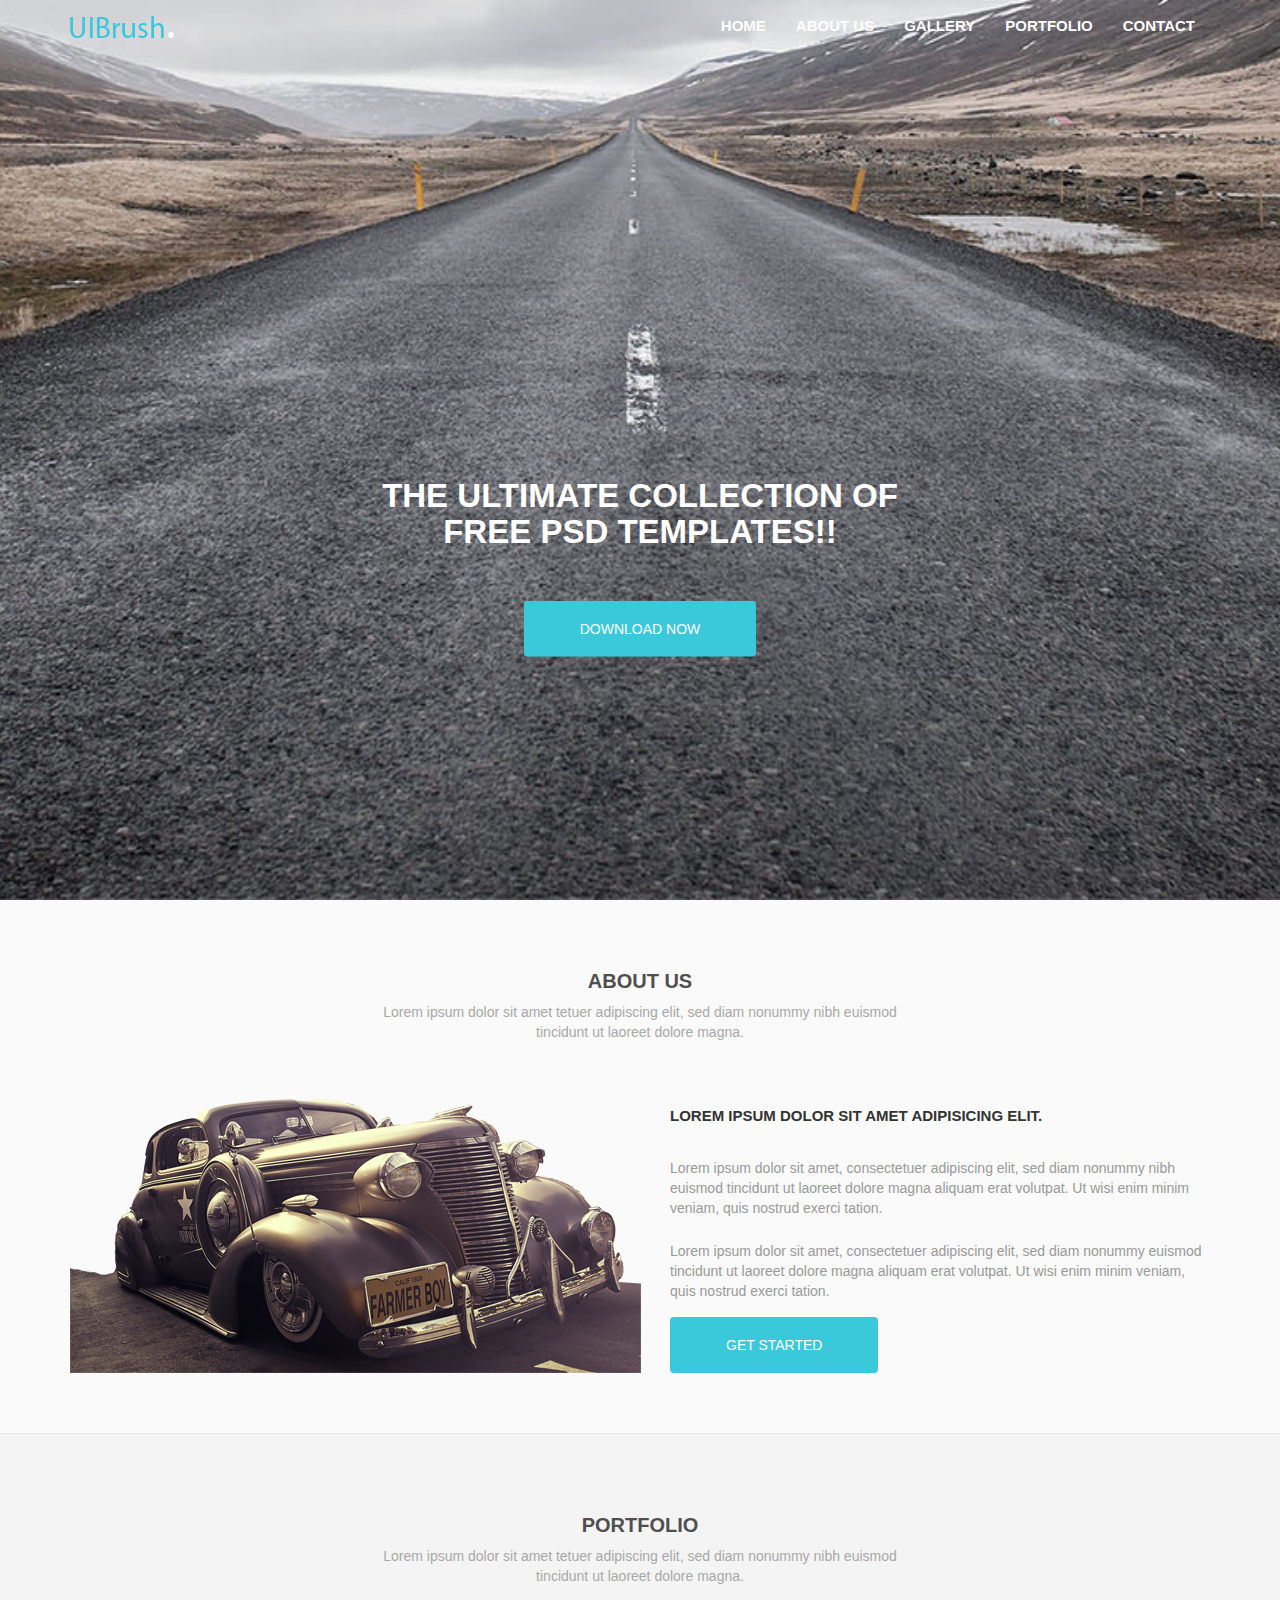
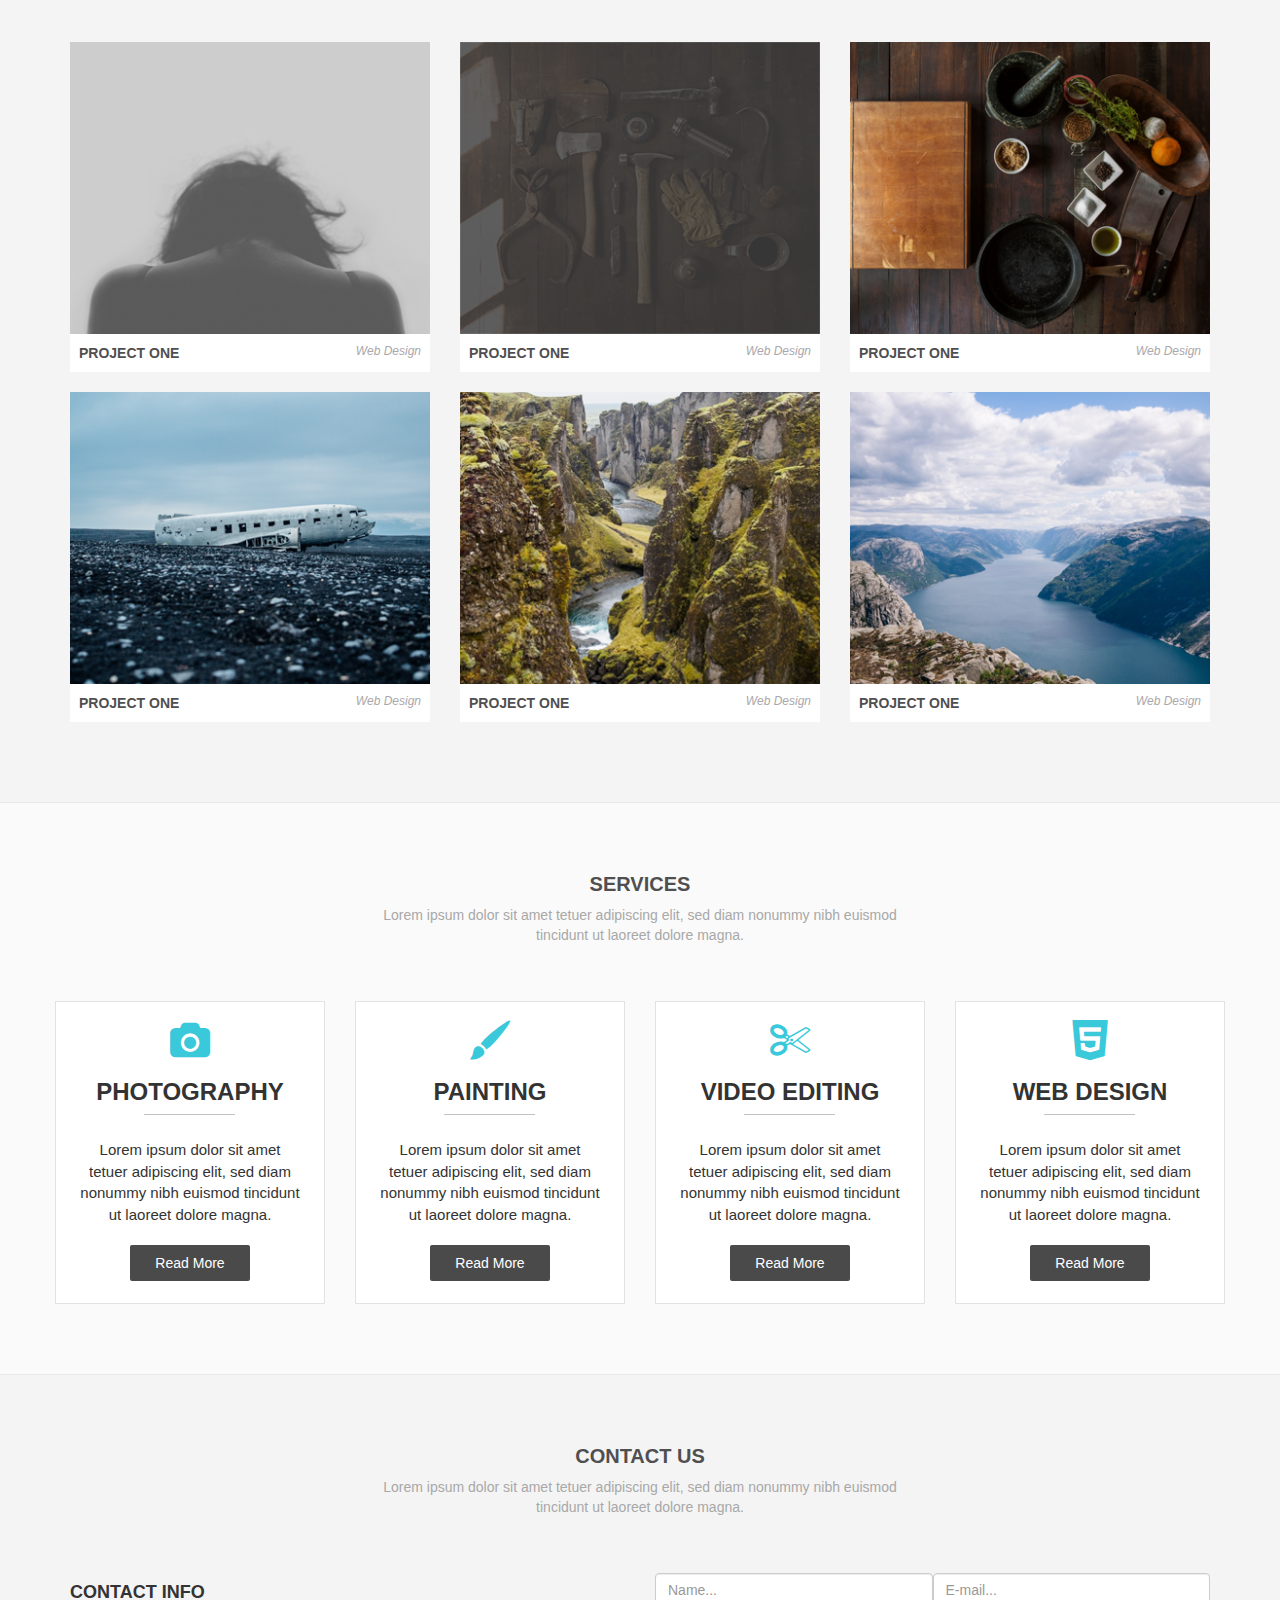
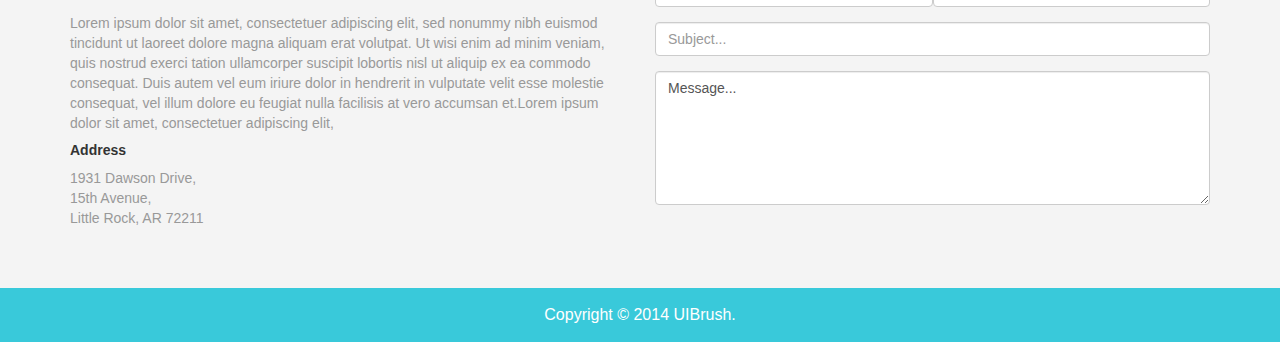
<file: index.html>
<!DOCTYPE html>
<html lang="en">
  <head>
    <meta charset="utf-8">
    <meta http-equiv="X-UA-Compatible" content="IE=edge">
    <meta name="viewport" content="width=device-width, initial-scale=1">
    <title>UIBrush</title>
    <link href="css/bootstrap.min.css" rel="stylesheet">
    <link rel="stylesheet" type="text/css" href="css/style.css">
    <link rel="shortcut icon" href="images/uilogo.png">
    <link rel="stylesheet" type="text/css" href="font-awesome/css/font-awesome.css">
    <link rel="stylesheet" type="text/css" href="flat-icon/font/flaticon.css">
  </head>
  <body>

    <!-- header-section -->

    <section class="bg-img">
    <nav class="navbar navbar-default">
  <div class="container">
    <div class="navbar-header">
      <button type="button" class="navbar-toggle collapsed" data-toggle="collapse" data-target="#bs-example-navbar-collapse-1" aria-expanded="false">
        <span class="sr-only">Toggle navigation</span>
        <span class="icon-bar"></span>
        <span class="icon-bar"></span>
        <span class="icon-bar"></span>
      </button>
      <a class="navbar-brand" href="#"><img src="images/logo.png" alt="uibrusg logo"></a>
    </div>

    <div class="collapse navbar-collapse" id="bs-example-navbar-collapse-1">
 
      <ul class="nav navbar-nav navbar-right">
        <li><a href="#">Home</a></li> 
        <li><a href="#">about us</a></li> 
        <li><a href="#">gallery</a></li> 
        <li><a href="#">portfolio</a></li>
        <li><a href="#">contact</a></li>  
      </ul>
    </div>
  </div>
</nav>


<div class="header-content">
  <h2>THE ULTIMATE COLLECTION OF FREE PSD TEMPLATES!!</h2>
  <a href="#" class="btn btn-custom">download now</a>
</div>
  </section>

    <!-- header-section -->

<!-- about-section -->

<section id="about">
  <div class="container">
    <div class="row">
      <div class="header">
        <h1>about us</h1>
        <p>Lorem ipsum dolor sit amet tetuer adipiscing elit, sed diam nonummy nibh euismod tincidunt ut laoreet dolore magna.</p>
      </div>
    </div>
  </div>

  <div class="about-content">
    <div class="container"> 
      <div class="row">
        <div class="col-sm-12 col-md-12 col-lg-6">
          <img src="images/about_us_car.png" alt="car">
        </div>
        <div class="col-sm-12 col-md-12 col-lg-6 content">
          <h4>Lorem ipsum dolor sit amet adipisicing elit.</h4>
          <p>Lorem ipsum dolor sit amet, consectetuer adipiscing elit, sed diam nonummy nibh euismod tincidunt ut laoreet dolore magna aliquam erat volutpat. Ut wisi enim minim veniam, quis nostrud exerci tation.</p>
          <p>Lorem ipsum dolor sit amet, consectetuer adipiscing elit, sed diam nonummy euismod tincidunt ut laoreet dolore magna aliquam erat volutpat. Ut wisi enim minim veniam, quis nostrud exerci tation.</p>
          <button class="btn btn-custom">get started</button>
        </div>
      </div>
    </div>
  </div>
</section>

<!-- about-section -->

<!-- portfolio-section -->

<section id="portfolio-section">
  <div class="container">
    <div class="row">
      <div class="col-lg-12">
        <div class="header text-center">
          <h1 class="text-uppercase">portfolio</h1>
          <p>Lorem ipsum dolor sit amet tetuer adipiscing elit, sed diam nonummy nibh euismod tincidunt ut laoreet dolore magna.</p>
        </div>
      </div>
    </div>

    <div class="row">
      <div class="col-md-4 col-sm-6 col-xsm-6">
        <div class=" thumbnail">
          <div class="portfolio">
          <div class="portfolio-overlay"></div>
            <img src="images/pr1.png" alt="pr1" class="img-responsive">
            <a href="#">read more</a>
          </div>
          <div class="caption">
            <p><b>PROJECT ONE</b> <span>Web Design</span></p>
          </div>
        </div>
      </div>
      <div class="col-md-4 col-sm-6 col-xsm-6">
        <div class=" thumbnail">
          <div class="portfolio">
          <div class="portfolio-overlay"></div>
            <img src="images/pr2.png" alt="pr2" class="img-responsive">
            <a href="#">read more</a>
          </div>
          <div class="caption">
            <p><b>PROJECT ONE</b> <span>Web Design</span></p>
          </div>
        </div>
      </div>
      <div class="col-md-4 col-sm-6 col-xsm-6">
        <div class=" thumbnail">
          <div class="portfolio">
          <div class="portfolio-overlay"></div>
            <img src="images/pr3.png" alt="pr3" class="img-responsive">
            <a href="#">read more</a>
          </div>
          <div class="caption">
            <p><b>PROJECT ONE</b> <span>Web Design</span></p>
          </div>
        </div>
      </div>
      <div class="col-md-4 col-sm-6 col-xsm-6">
        <div class=" thumbnail">
          <div class="portfolio">
          <div class="portfolio-overlay"></div>
            <img src="images/pr4.png" alt="pr4" class="img-responsive">
            <a href="#">read more</a>
          </div>
          <div class="caption">
            <p><b>PROJECT ONE</b> <span>Web Design</span></p>
          </div>
        </div>
      </div>
      <div class="col-md-4 col-sm-6 col-xsm-6">
        <div class=" thumbnail">
          <div class="portfolio">
          <div class="portfolio-overlay"></div>
            <img src="images/pr5.png" alt="pr5" class="img-responsive">
            <a href="#">read more</a>
          </div>
          <div class="caption">
            <p><b>PROJECT ONE</b> <span>Web Design</span></p>
          </div>
        </div>
      </div>
      <div class="col-md-4 col-sm-6 col-xsm-6">
        <div class=" thumbnail">
          <div class="portfolio">
          <div class="portfolio-overlay"></div>
            <img src="images/pr6.png" alt="pr6" class="img-responsive">
            <a href="#">read more</a>
          </div>
          <div class="caption">
            <p><b>PROJECT ONE</b> <span>Web Design</span></p>
          </div>
        </div>
      </div>
      
    </div>
  </div>
</section>

<!-- portfolio-section -->

<!-- service-section -->
<section id="service">
  <div class="container">
    <div class="row">
      <div class="header">
        <h1>services</h1>
        <p>Lorem ipsum dolor sit amet tetuer adipiscing elit, sed diam nonummy nibh euismod tincidunt ut laoreet dolore magna.</p>
      </div>

      <div class="row">
        <div class="col-xsm-6 col-sm-6 col-md-6 col-lg-3">
          <div class="service-content">
            <div class="thumbnail">
              <span class="flaticon-photo-camera"></span>
              <h3>Photography</h3>
              <p>Lorem ipsum dolor sit amet tetuer adipiscing elit, sed diam nonummy nibh euismod tincidunt ut laoreet dolore magna.</p>
              <a href="#">read more</a>
            </div>
          </div>
        </div>
        <div class="col-xsm-6 col-sm-6 col-md-6 col-lg-3">
          <div class="service-content">
            <div class="thumbnail">
              <span class="flaticon-picture"></span>
              <h3>painting</h3>
              <p>Lorem ipsum dolor sit amet tetuer adipiscing elit, sed diam nonummy nibh euismod tincidunt ut laoreet dolore magna.</p>
              <a href="#">read more</a>
            </div>
          </div>
        </div>
        <div class="col-xsm-6 col-sm-6 col-md-6 col-lg-3">
          <div class="service-content">
            <div class="thumbnail">
              <span class="flaticon-cut"></span>
              <h3>video editing</h3>
              <p>Lorem ipsum dolor sit amet tetuer adipiscing elit, sed diam nonummy nibh euismod tincidunt ut laoreet dolore magna.</p>
              <a href="#">read more</a>
            </div>
          </div>
        </div>
        <div class="col-xsm-6 col-sm-6 col-md-6 col-lg-3">
          <div class="service-content">
            <div class="thumbnail">
              <span class="flaticon-html5"></span>
              <h3>web design</h3>
              <p>Lorem ipsum dolor sit amet tetuer adipiscing elit, sed diam nonummy nibh euismod tincidunt ut laoreet dolore magna.</p>
              <a href="#">read more</a>
            </div>
          </div>
        </div>
      </div>
    </div>
  </div>  
</section>
<!-- service-section -->

<!-- contact-section -->

<section id="contact">
  <div class="container">
    <div class="row">
      <div class="header">
        <h1>contact us</h1>
        <p>Lorem ipsum dolor sit amet tetuer adipiscing elit, sed diam nonummy nibh euismod tincidunt ut laoreet dolore magna.</p>
      </div>
      <div class="col-sm-6">
        <div class="content">
          <h4>contact info</h4>
          <p>Lorem ipsum dolor sit amet, consectetuer adipiscing elit, sed nonummy nibh euismod tincidunt ut laoreet dolore magna aliquam erat volutpat. Ut wisi enim ad minim veniam, quis nostrud exerci tation ullamcorper suscipit lobortis nisl ut aliquip ex ea commodo consequat. Duis autem vel eum iriure dolor in hendrerit in vulputate velit esse molestie consequat, vel illum dolore eu feugiat nulla facilisis at vero accumsan et.Lorem ipsum dolor sit amet, consectetuer adipiscing elit, </p>
          <h5>address</h5>
          <p>1931 Dawson Drive,<br>15th Avenue,<br>Little Rock, AR 72211</p>
        </div>
      </div>
      <div class="col-sm-6">
        <div class="message">
          <div class="col-sm-6">
            <div class="form-group">
              <div class="row">
                <form>
                  <input class="form-control one" type="text" name="Name" placeholder="Name...">
                </form>
              </div>
            </div>
          </div>
          <div class="col-sm-6">
            <div class="form-group">
              <div class="row">
                <form>
                  <input class="form-control two" type="text" name="E-mail" placeholder="E-mail...">
                </form>
              </div>
            </div>
          </div>
          <div class="col-sm-12">
            <div class="form-group">
              <div class="row">
                <form>
                  <input class="form-control" type="text" name="Subject" placeholder="Subject...">
                </form>
              </div>
            </div>
          </div>
          <div class="col-lg-12">
            <div class="form-group">
              <div class="row">
                <textarea rows="6" class="form-control">Message...</textarea>
              </div>
            </div>
          </div>
        </div>
      </div>
    </div>
  </div>
</section>

<!-- contact-section -->
<!-- footer-section -->
<section id="footer">
  <div class="container">
    <div class="row">
      <p>Copyright &copy; 2014 UIBrush.</p>
    </div>
  </div>
</section>

<!-- footer-section -->



    <script src="https://ajax.googleapis.com/ajax/libs/jquery/1.12.4/jquery.min.js"></script>
    <script src="js/bootstrap.min.js"></script>
  </body>
</html>
</file>
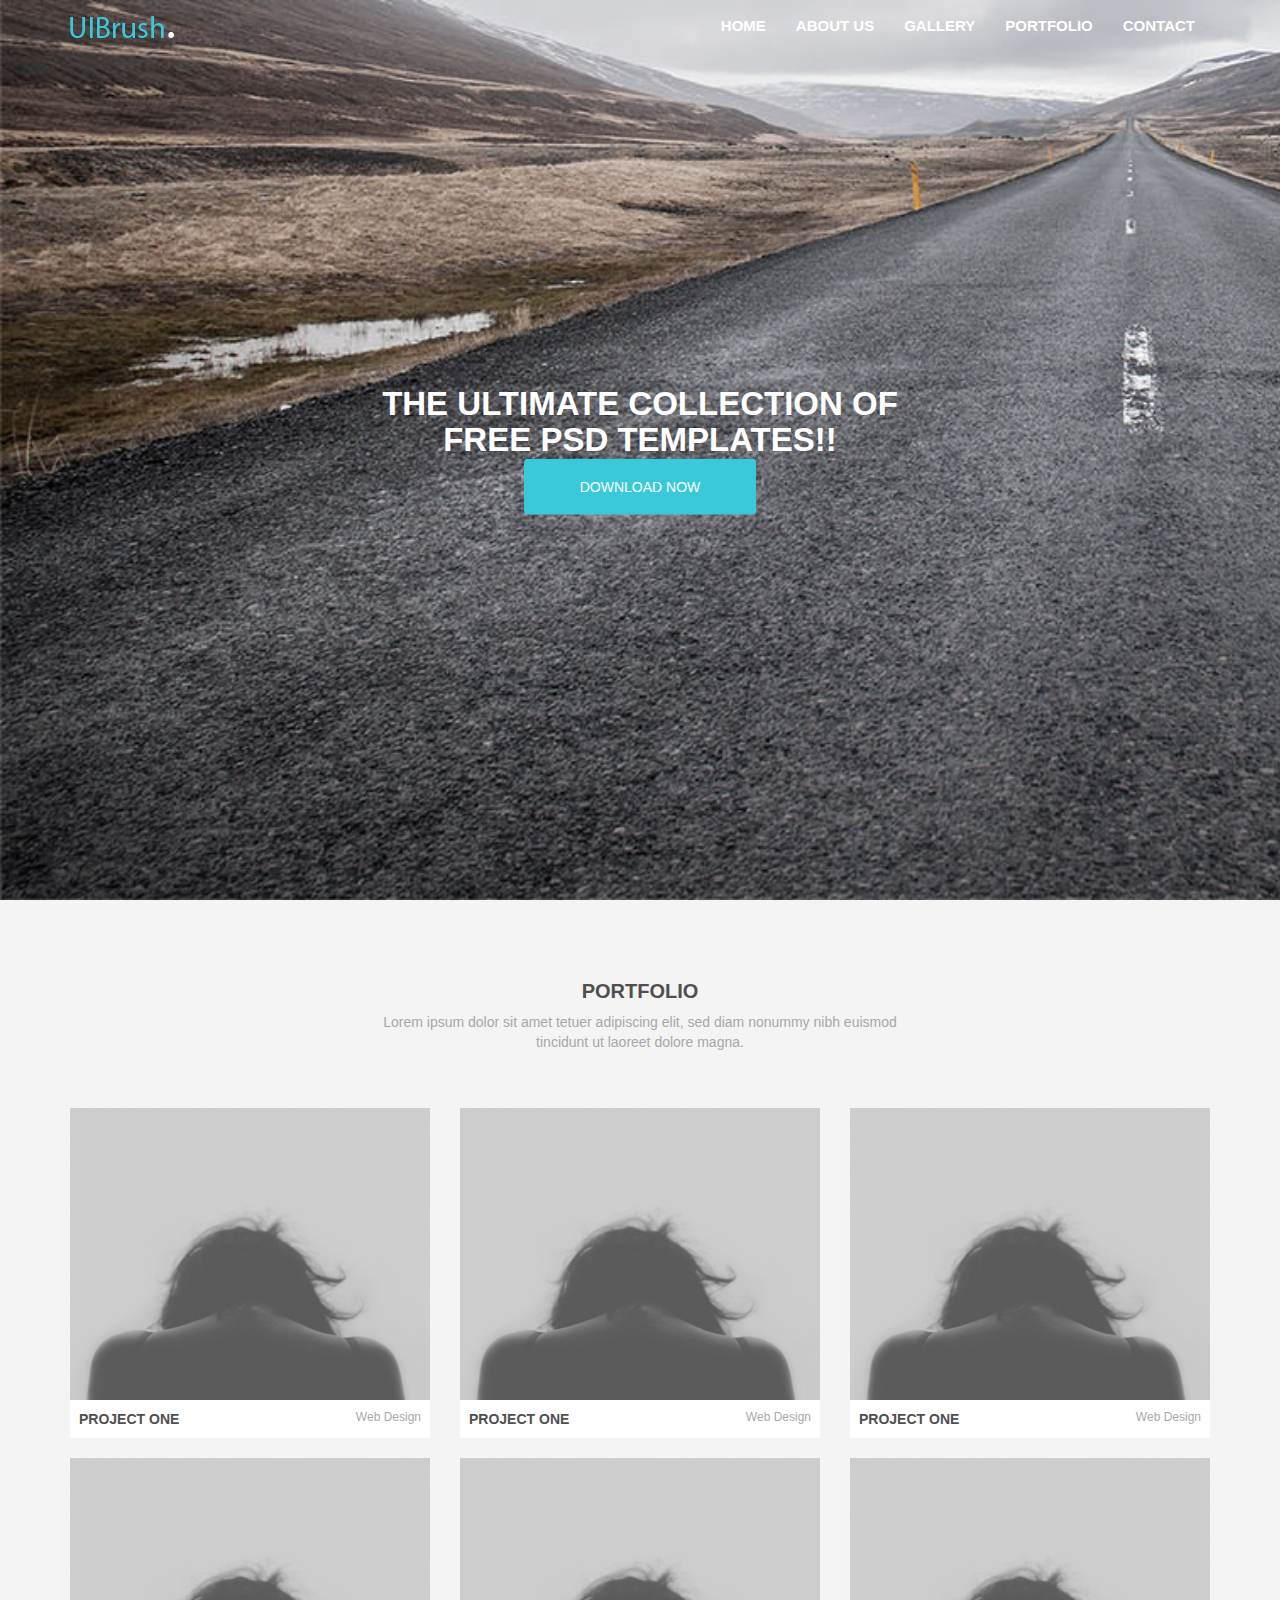
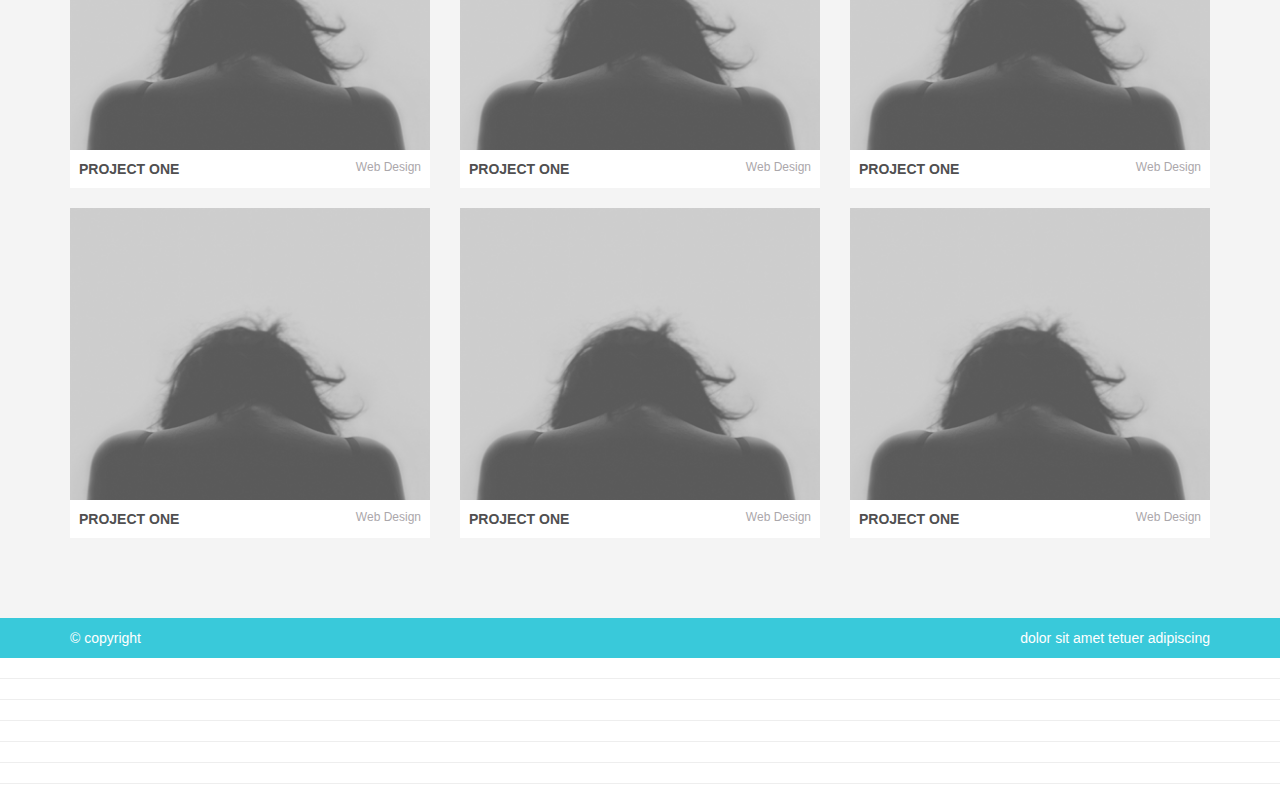
<file: uibrush-master/index.html>
<!DOCTYPE html>
<html lang="en">
  <head>
    <meta charset="utf-8">
    <meta http-equiv="X-UA-Compatible" content="IE=edge">
    <meta name="viewport" content="width=device-width, initial-scale=1"> 
    <title>UIBrush</title> 
    <link href="css/bootstrap.css" rel="stylesheet"> 
    <link rel="stylesheet" type="text/css" href="css/style.css">
  </head>
  <body>

  <section class="bg-img">
  	<nav class="navbar navbar-default">
  <div class="container">
    <!-- Brand and toggle get grouped for better mobile display -->
    <div class="navbar-header">
      <button type="button" class="navbar-toggle collapsed" data-toggle="collapse" data-target="#bs-example-navbar-collapse-1" aria-expanded="false">
        <span class="sr-only">Toggle navigation</span>
        <span class="icon-bar"></span>
        <span class="icon-bar"></span>
        <span class="icon-bar"></span>
      </button>
      <a class="navbar-brand" href="#"><img src="images/logo.png" alt="uibrusg logo"></a>
    </div>

    <!-- Collect the nav links, forms, and other content for toggling -->
    <div class="collapse navbar-collapse" id="bs-example-navbar-collapse-1">
 
      <ul class="nav navbar-nav navbar-right">
        <li><a href="#">Home</a></li> 
        <li><a href="#">about us</a></li> 
        <li><a href="#">gallery</a></li> 
        <li><a href="#">portfolio</a></li>
        <li><a href="#">contact</a></li>  
      </ul>
    </div><!-- /.navbar-collapse -->
  </div><!-- /.container-fluid -->
</nav>


<div class="header-content">
	<h2>THE ULTIMATE COLLECTION OF FREE PSD TEMPLATES!!</h2>
	<a href="#" class="btn btn-custom">download now</a>
</div>
  </section>
 


<section id="portfolio-section">
	<div class="container">
		<div class="row">
			<div class="col-lg-12">
				<div class="header text-center">
					<h1 class="text-uppercase">portfolio</h1>
					<p>Lorem ipsum dolor sit amet tetuer adipiscing elit, sed diam nonummy nibh euismod tincidunt ut laoreet dolore magna.</p>
				</div>
			</div>
		</div>

		<div class="row">
			<div class="col-md-4 col-sm-6 col-xsm-6">
				<div class=" thumbnail">
					<div class="portfolio">
						<img src="images/pr1.png" alt="pr1" class="img-responsive">
						<a href="#">read more</a>
					</div>
					<div class="caption">
						<p><b>PROJECT ONE</b> <span>Web Design</span></p>
					</div>
				</div>
			</div>
			<div class="col-md-4 col-sm-6 col-xsm-6">
				<div class=" thumbnail">
					<div class="portfolio">
						<img src="images/pr1.png" alt="pr1" class="img-responsive">
						<a href="#">read more</a>
					</div>
					<div class="caption">
						<p><b>PROJECT ONE</b> <span>Web Design</span></p>
					</div>
				</div>
			</div>
			<div class="col-md-4 col-sm-6 col-xsm-6">
				<div class=" thumbnail">
					<div class="portfolio">
						<img src="images/pr1.png" alt="pr1" class="img-responsive">
						<a href="#">read more</a>
					</div>
					<div class="caption">
						<p><b>PROJECT ONE</b> <span>Web Design</span></p>
					</div>
				</div>
			</div>
			<div class="col-md-4 col-sm-6 col-xsm-6">
				<div class=" thumbnail">
					<div class="portfolio">
						<img src="images/pr1.png" alt="pr1" class="img-responsive">
						<a href="#">read more</a>
					</div>
					<div class="caption">
						<p><b>PROJECT ONE</b> <span>Web Design</span></p>
					</div>
				</div>
			</div>
			<div class="col-md-4 col-sm-6 col-xsm-6">
				<div class=" thumbnail">
					<div class="portfolio">
						<img src="images/pr1.png" alt="pr1" class="img-responsive">
						<a href="#">read more</a>
					</div>
					<div class="caption">
						<p><b>PROJECT ONE</b> <span>Web Design</span></p>
					</div>
				</div>
			</div>
			<div class="col-md-4 col-sm-6 col-xsm-6">
				<div class=" thumbnail">
					<div class="portfolio">
						<img src="images/pr1.png" alt="pr1" class="img-responsive">
						<a href="#">read more</a>
					</div>
					<div class="caption">
						<p><b>PROJECT ONE</b> <span>Web Design</span></p>
					</div>
				</div>
			</div>
			<div class="col-md-4 col-sm-6 col-xsm-6">
				<div class=" thumbnail">
					<div class="portfolio">
						<img src="images/pr1.png" alt="pr1" class="img-responsive">
						<a href="#">read more</a>
					</div>
					<div class="caption">
						<p><b>PROJECT ONE</b> <span>Web Design</span></p>
					</div>
				</div>
			</div>
			<div class="col-md-4 col-sm-6 col-xsm-6">
				<div class=" thumbnail">
					<div class="portfolio">
						<img src="images/pr1.png" alt="pr1" class="img-responsive">
						<a href="#">read more</a>
					</div>
					<div class="caption">
						<p><b>PROJECT ONE</b> <span>Web Design</span></p>
					</div>
				</div>
			</div>
			<div class="col-md-4 col-sm-6 col-xsm-6">
				<div class=" thumbnail">
					<div class="portfolio">
						<img src="images/pr1.png" alt="pr1" class="img-responsive">
						<a href="#">read more</a>
					</div>
					<div class="caption">
						<p><b>PROJECT ONE</b> <span>Web Design</span></p>
					</div>
				</div>
			</div>
		</div>
	</div>
</section>


<footer>
	
	<div class="container">
		<div class="row">
			<div class="col-md-6 col-sm-6 col-xsm-6 col-xs-12">
				<p>&copy; copyright </p>
			</div>
			<div class="col-md-6 col-sm-6 col-xsm-6 col-xs-12 text-right">
				<p>dolor sit amet tetuer adipiscing</p>
			</div>
		</div>
	</div>
</footer>

<hr>
<hr>
<hr>
<hr>
<hr>
<hr>
    <script src="https://ajax.googleapis.com/ajax/libs/jquery/1.12.4/jquery.min.js"></script> 
    <script src="js/bootstrap.min.js"></script>
  </body>
</html>
</file>
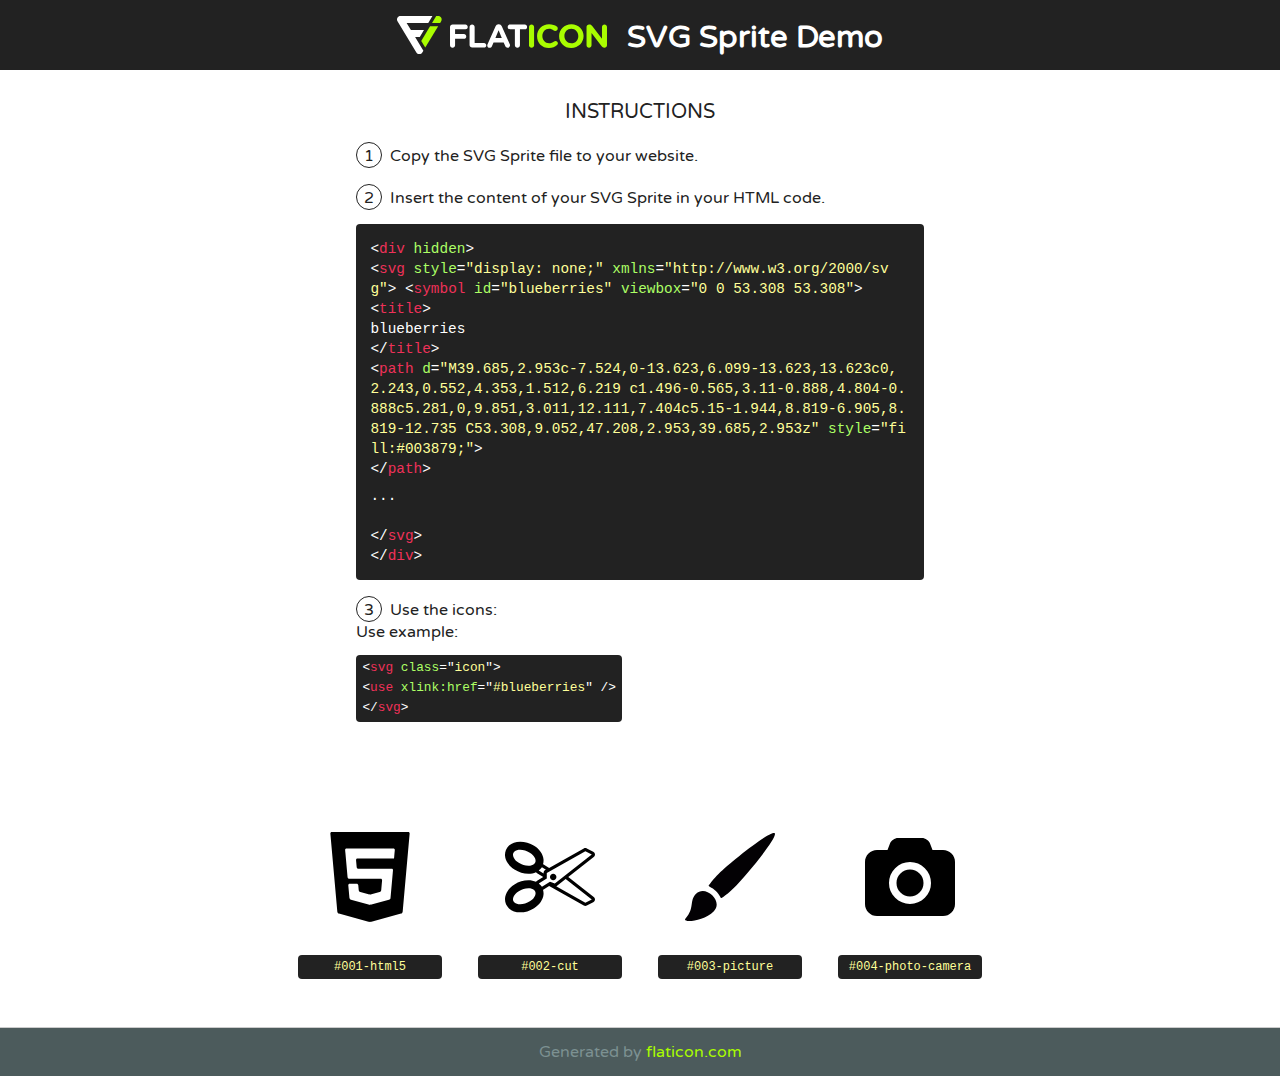
<file: flat-icon/My icons collection-SVG-Sprites-Demo.html>
<!DOCTYPE html>
<!--
Flaticon SVG Sprite: My icons collectionCreation date: 03/03/2017 09:55-->
<html>
<!DOCTYPE html>
<html>
<head>
    <title>Flaticon SVG Sprite</title>
    <link href="http://fonts.googleapis.com/css?family=Varela+Round" rel="stylesheet" type="text/css"/>
    <meta charset="UTF-8">
    <style>
        html, body, div, span, applet, object, iframe,
        h1, h2, h3, h4, h5, h6, p, blockquote, pre,
        a, abbr, acronym, address, big, cite, code,
        del, dfn, em, img, ins, kbd, q, s, samp,
        small, strike, strong, sub, sup, tt, var,
        b, u, i, center,
        dl, dt, dd, ol, ul, li,
        fieldset, form, label, legend,
        table, caption, tbody, tfoot, thead, tr, th, td,
        article, aside, canvas, details, embed,
        figure, figcaption, footer, header, hgroup,
        menu, nav, output, ruby, section, summary,
        time, mark, audio, video {
            margin: 0;
            padding: 0;
            border: 0;
            font-size: 100%;
            font: inherit;
            vertical-align: baseline;
        }
        /* HTML5 display-role reset for older browsers */
        article, aside, details, figcaption, figure,
        footer, header, hgroup, menu, nav, section {
            display: block;
        }
        body {
            line-height: 1;
        }
        ol, ul {
            list-style: none;
        }
        blockquote, q {
            quotes: none;
        }
        blockquote:before, blockquote:after,
        q:before, q:after {
            content: '';
            content: none;
        }
        table {
            border-collapse: collapse;
            border-spacing: 0;
        }
        body {
            font-family: 'Varela Round', Helvetica, Arial, sans-serif;
            font-size: 16px;
            color: #222;
        }
        a {
            color: #333;
            border-bottom: 1px solid #a9fd00;
            font-weight: bold;
            text-decoration: none;
        }
        * {
            -moz-box-sizing: border-box;
            -webkit-box-sizing: border-box;
            box-sizing: border-box;
            margin: 0;
            padding: 0;
        }
        .glyph svg.icon {
            width: 90px;
        }
        .wrapper {
            max-width: 600px;
            margin: auto;
            padding: 0 1em;
        }
        .title {
            font-size: 1.25em;
            text-align: center;
            margin-bottom: 1em;
            text-transform: uppercase;
        }
        header {
            text-align: center;
            background-color: #222;
            color: #fff;
            padding: 1em;
        }
        header .logo {
            width: 210px;
            height: 38px;
            display: inline-block;
            vertical-align: middle;
            margin-right: 1em;
            border: none;
        }
        header strong {
            font-size: 1.95em;
            font-weight: bold;
            vertical-align: middle;
            margin-top: 5px;
            display: inline-block;
        }
        .demo {
            margin: 2em auto;
            line-height: 1.25em;
        }
        .demo ul li {
            margin-bottom: 1em;
        }
        .demo ul li .num {
            color: #222;
            border-radius: 20px;
            display: inline-block;
            width: 26px;
            padding: 3px;
            height: 26px;
            text-align: center;
            margin-right: 0.5em;
            border: 1px solid #222;
        }
        .demo ul li code {
            background-color: #222;
            border-radius: 4px;
            padding: 0.25em 0.5em;
            display: inline-block;
            color: #fff;
            font-family: Consolas,Monaco,Lucida Console,Liberation Mono,DejaVu Sans Mono,Bitstream Vera Sans Mono,Courier New, monospace;
            font-weight: lighter;
            margin-top: 1em;
            font-size: 0.8em;
            word-break: break-all;
        }
        .demo ul li code.big {
            padding: 1em;
            font-size: 0.9em;
        }
        .demo ul li code .red {
            color: #EF3159;
        }
        .demo ul li code .green {
            color: #ACFF65;
        }
        .demo ul li code .yellow {
            color: #FFFF99;
        }
        .demo ul li code .blue {
            color: #99D3FF;
        }
        .demo ul li code .purple {
            color: #A295FF;
        }
        .demo ul li code .dots {
            margin-top: 0.5em;
            display: block;
        }
        #glyphs {
            border-bottom: 1px solid #ccc;
            padding: 2em 0;
            text-align: center;
        }
        .glyph {
            display: inline-block;
            width: 9em;
            margin: 1em;
            text-align: center;
            vertical-align: top;
            background: #FFF;
        }
        .glyph .glyph-icon {
            padding: 10px;
            display: block;
            font-family:"Flaticon";
            font-size: 64px;
            line-height: 1;
        }
        .glyph .glyph-icon:before {
            font-size: 64px;
            color: #222;
            margin-left: 0;
        }
        .class-name {
            font-size: 0.75em;
            background-color: #222;
            color: #fff;
            border-radius: 4px;
            padding: 0.5em;
            color: #FFFF99;
            font-family: Consolas,Monaco,Lucida Console,Liberation Mono,DejaVu Sans Mono,Bitstream Vera Sans Mono,Courier New, monospace;
        }
        .author-name {
            font-size: 0.6em;
            background-color: #fcfcfd;
            border: 1px solid #DEDEE4;
            border-top: 0;
            border-radius: 0 0 4px 4px;
            padding: 0.5em;
        }
        .attribution .title {
            margin-top: 2em;
        }
        .attribution textarea {
            background-color: #fcfcfd;
            padding: 1em;
            border: none;
            box-shadow: none;
            border: 1px solid #DEDEE4;
            border-radius: 4px;
            resize: none;
            width: 100%;
            height: 150px;
            font-size: 0.8em;
            font-family: Consolas,Monaco,Lucida Console,Liberation Mono,DejaVu Sans Mono,Bitstream Vera Sans Mono,Courier New, monospace;
            -webkit-appearance: none;
        }
        .iconsuse {
            margin: 2em auto;
            text-align: center;
            max-width: 1200px;
        }
        .iconsuse:after {
            content: '';
            display: table;
            clear: both;
        }
        .iconsuse .image {
            float: left;
            width: 25%;
            padding: 0 1em;
        }
        .iconsuse .image p {
            margin-bottom: 1em;
        }
        .iconsuse .image span {
            display: block;
            font-size: 0.65em;
            background-color: #222;
            color: #fff;
            border-radius: 4px;
            padding: 0.5em;
            color: #FFFF99;
            margin-top: 1em;
            font-family: Consolas,Monaco,Lucida Console,Liberation Mono,DejaVu Sans Mono,Bitstream Vera Sans Mono,Courier New, monospace;
        }
        #footer {
            text-align: center;
            background-color: #4C5B5C;
            color: #7c9192;
            padding: 1em;
        }
        #footer a {
            border: none;
            color: #a9fd00;
            font-weight: normal;
        }
        @media (max-width: 960px) {
            .iconsuse .image {
                width: 50%;
            }
        }
        @media (max-width: 560px) {
            .iconsuse .image {
                width: 100%;
            }
        }
    </style>
</head>
<body class="characters-off">
    <div hidden>
        <svg xmlns="http://www.w3.org/2000/svg" style="display: none;"><symbol id="001-html5" viewBox="0 0 299.215 299.215"><title>001-html5</title><path id="XMLID_107_" d="M22.347,0c-2.75,0-4.799,2.241-4.555,4.98l23.184,260.047c0.244,2.739,2.611,5.582,5.262,6.318 l98.381,27.316c2.65,0.736,6.986,0.736,9.637,0.002l98.68-27.361c2.65-0.735,5.02-3.578,5.264-6.316L281.422,4.98 c0.246-2.739-1.805-4.98-4.555-4.98H22.347z M232.049,59.641c-0.219,2.443-0.598,6.684-0.842,9.423l-0.611,6.823 c-0.246,2.738-0.596,6.654-0.781,8.701c-0.184,2.048-0.359,3.723-0.391,3.723c-0.031,0-2.307,0-5.057,0h-69.76 c-2.75,0-5.023,0-5.053,0s-2.305,0-5.055,0h-36.74c-2.75,0-4.799,2.241-4.555,4.98l2.143,23.955c0.244,2.738,2.695,4.98,5.445,4.98 H144.5c2.75,0,5.025,0,5.055,0s2.303,0,5.053,0h57.939c2.75,0,7.006,0,9.457,0c2.449,0,4.273,1.999,4.051,4.442 c-0.223,2.443-0.604,6.685-0.848,9.423l-6.891,77.228c-0.246,2.739-0.557,6.238-0.691,7.776c-0.137,1.537-2.416,3.396-5.066,4.131 l-58.133,16.119c-2.65,0.734-4.852,1.342-4.893,1.351c-0.041,0.009-2.242-0.586-4.893-1.321l-58.195-16.148 c-2.65-0.735-5.018-3.578-5.262-6.317l-3.746-42.045c-0.244-2.739,1.807-4.98,4.557-4.98h5.311c2.75,0,7.25,0,10,0h7.92 c2.75,0,5.199,2.241,5.445,4.98l1.469,16.459c0.244,2.739,2.615,5.566,5.271,6.283l27.221,7.351 c2.654,0.717,4.836,1.304,4.848,1.304s2.193-0.588,4.848-1.305l27.27-7.369c2.654-0.717,5.027-3.545,5.273-6.283l2.957-32.976 c0.246-2.739-1.803-4.98-4.553-4.98h-30.666c-2.75,0-5.023,0-5.053,0s-2.305,0-5.055,0H80.511c-2.75,0-5.199-2.242-5.443-4.98 l-7.256-81.306c-0.244-2.739-0.623-6.979-0.842-9.423c-0.217-2.443,1.854-4.442,4.604-4.442H144.5c2.75,0,5.025,0,5.055,0 s2.303,0,5.053,0h72.838C230.195,55.198,232.267,57.197,232.049,59.641z"/></symbol><symbol id="002-cut" viewBox="0 0 511.763 511.763"><title>002-cut</title><path d="M504.542,369.513L359.788,255.885l144.751-113.648c5.328-3.802,7.706-9.128,7.139-15.986 c-0.955-6.658-4.292-11.514-10-14.56l-36.545-18.271c-2.475-1.333-5.232-1.999-8.278-1.999c-3.23,0-6.184,0.761-8.847,2.281 L251.01,204.196l-31.405-18.842c-1.524-0.76-2.666-1.234-3.427-1.427c2.667-9.323,3.617-18.558,2.856-27.693 c-1.332-14.656-6.661-28.743-15.987-42.255c-9.324-13.512-21.886-25.22-37.685-35.117c-25.125-15.99-51.485-23.982-79.084-23.982 c-26.075,0-47.204,7.521-63.382,22.557c-8.183,7.421-14.228,16.269-18.129,26.551c-3.903,10.279-5.375,21.035-4.425,32.261 c1.331,14.465,6.661,28.459,15.986,41.971c9.324,13.516,21.792,25.319,37.401,35.404c25.122,15.99,51.581,23.984,79.369,23.984 c15.798,0,30.168-2.948,43.11-8.85c1.709,2.474,3.806,4.57,6.28,6.283l34.833,20.841l-34.833,20.835 c-2.474,1.719-4.567,3.812-6.28,6.283c-12.942-5.899-27.312-8.85-43.11-8.85c-27.788,0-54.247,8.001-79.369,23.986 c-15.608,10.088-28.072,21.895-37.401,35.409c-9.325,13.514-14.655,27.5-15.986,41.969c-2.093,23.415,5.427,43.112,22.557,59.101 c16.368,14.846,37.495,22.269,63.382,22.269c27.6,0,53.959-7.998,79.084-23.986c15.795-10.089,28.361-21.833,37.685-35.262 c9.326-13.422,14.655-27.452,15.987-42.113c0.761-9.13-0.188-18.37-2.856-27.692c0.762-0.191,1.903-0.663,3.427-1.423 l31.405-18.85l196.999,110.488c2.662,1.526,5.615,2.285,8.85,2.285c3.046,0,5.801-0.663,8.274-1.998l36.549-18.274 c5.708-3.046,9.041-7.898,9.996-14.558C512.249,378.649,509.87,373.328,504.542,369.513z M165.362,181.649 c-7.423,6.854-18.177,10.282-32.264,10.282c-19.036,0-37.307-5.618-54.818-16.846c-15.416-9.707-25.504-20.843-30.262-33.406 c-4.759-12.559-2.762-22.841,5.996-30.835c7.426-6.849,18.18-10.278,32.264-10.278c19.036,0,37.307,5.619,54.818,16.846 c15.415,9.707,25.503,20.841,30.262,33.404C176.116,163.378,174.119,173.657,165.362,181.649z M171.357,360.95 c-4.759,12.56-14.847,23.695-30.262,33.407c-17.511,11.225-35.782,16.84-54.818,16.844c-14.084,0-24.838-3.429-32.264-10.28 c-8.757-7.994-10.754-18.274-5.996-30.841c4.758-12.559,14.847-23.688,30.262-33.4c17.511-11.225,35.782-16.844,54.818-16.844 c14.084,0,24.838,3.43,32.264,10.28C174.119,338.11,176.116,348.391,171.357,360.95z M191.914,219.338l2.565-2.562 c0.193-0.188,0.476-0.428,0.859-0.71c0.382-0.288,0.763-0.621,1.142-1c0.953-0.765,2.096-1.906,3.427-3.431 c1.333-1.521,2.286-2.568,2.856-3.14l7.422-7.422l22.557,13.418l-3.999,2.281c-6.28,3.805-9.419,9.135-9.419,15.986v3.14 L191.914,219.338z M255.867,283.291l-45.686,27.404l-7.423-7.422c-0.76-0.76-1.807-1.903-3.14-3.43 c-1.331-1.526-2.378-2.669-3.14-3.429c-0.95-0.763-1.615-1.335-1.997-1.711l-2.568-2.279l45.683-27.408v-32.264L456.861,109.7 l36.542,18.274l-210.135,164.45L255.867,283.291z M456.864,402.064L290.698,308.7c2.102-0.759,3.34-1.423,3.717-1.998 l50.538-39.396l148.46,116.483L456.864,402.064z"/><path d="M274.139,237.61c-4.948,0-9.229,1.811-12.847,5.428c-3.616,3.614-5.425,7.898-5.425,12.847 c0,4.946,1.809,9.231,5.425,12.845c3.617,3.621,7.898,5.428,12.847,5.428s9.229-1.807,12.85-5.428 c3.614-3.613,5.421-7.898,5.421-12.845c0-4.948-1.807-9.233-5.421-12.847C283.368,239.421,279.087,237.61,274.139,237.61z"/></symbol><symbol id="003-picture" viewBox="0 0 96 96"><title>003-picture</title><path style="fill:#030104;" d="M11.815,65.812c-7.569,7.44-1.176,15.079-11.235,26.403c-4.54,5.113,18.69,3.554,30.199-7.76 c4.882-4.798,3.505-11.793-1.731-16.941C23.812,62.366,16.696,61.014,11.815,65.812z M95.701,1.293 C91.815-2.524,48.806,31.94,36.002,44.528c-6.354,6.246-8.476,9.595-10.424,12.1c-0.847,1.087,0.272,1.424,0.776,1.681 c2.517,1.281,4.277,2.475,6.553,4.712c2.277,2.237,3.492,3.968,4.795,6.441c0.261,0.496,0.604,1.597,1.708,0.766 c2.55-1.915,5.955-4.001,12.309-10.248C64.524,47.392,99.583,5.111,95.701,1.293z"/></symbol><symbol id="004-photo-camera" viewBox="0 0 548.165 548.165"><title>004-photo-camera</title><path d="M526.76,131.045c-14.277-14.274-31.498-21.413-51.675-21.413h-63.953l-14.558-38.826 c-3.618-9.325-10.229-17.368-19.846-24.128c-9.613-6.757-19.462-10.138-29.551-10.138H200.996 c-10.088,0-19.939,3.381-29.552,10.138c-9.613,6.76-16.225,14.803-19.842,24.128l-14.56,38.826H73.089 c-20.179,0-37.401,7.139-51.678,21.413C7.137,145.32,0,162.544,0,182.721v255.813c0,20.178,7.137,37.404,21.411,51.675 c14.277,14.277,31.5,21.416,51.678,21.416h401.989c20.177,0,37.397-7.139,51.675-21.416 c14.273-14.271,21.412-31.497,21.412-51.675V182.721C548.169,162.544,541.03,145.32,526.76,131.045z M364.446,400.993 c-25.029,25.03-55.147,37.548-90.362,37.548s-65.331-12.518-90.362-37.548c-25.031-25.026-37.544-55.151-37.544-90.358 c0-35.218,12.517-65.333,37.544-90.364c25.028-25.031,55.148-37.544,90.362-37.544s65.333,12.516,90.362,37.544 c25.03,25.028,37.545,55.146,37.545,90.364C401.991,345.842,389.477,375.964,364.446,400.993z"/><path d="M274.084,228.403c-22.651,0-42.018,8.042-58.102,24.128c-16.084,16.084-24.126,35.448-24.126,58.104 c0,22.647,8.042,42.014,24.126,58.098c16.084,16.081,35.45,24.123,58.102,24.123c22.648,0,42.017-8.042,58.101-24.123 c16.084-16.084,24.127-35.45,24.127-58.098c0-22.655-8.043-42.019-24.127-58.104C316.102,236.446,296.732,228.403,274.084,228.403 z"/></symbol></svg>    </div>
    <header>
        <a href="http://www.flaticon.com" target="_blank" class="logo">
            <svg version="1.1" xmlns="http://www.w3.org/2000/svg" xmlns:xlink="http://www.w3.org/1999/xlink" xmlns:a="http://ns.adobe.com/AdobeSVGViewerExtensions/3.0/" viewBox="0 0 560.875 102.036" enable-background="new 0 0 560.875 102.036" xml:space="preserve">
                <defs>
                </defs>
                <g>
                    <g class="letters">
                        <path fill="#ffffff" d="M141.596,29.675c0-3.777,2.985-6.767,6.764-6.767h34.438c3.426,0,6.15,2.728,6.15,6.15
                        c0,3.43-2.724,6.149-6.15,6.149h-27.674v13.091h23.719c3.429,0,6.151,2.724,6.151,6.15c0,3.43-2.723,6.149-6.151,6.149h-23.719
                        v17.574c0,3.773-2.986,6.761-6.764,6.761c-3.779,0-6.764-2.989-6.764-6.761V29.675z"></path>
                        <path fill="#ffffff" d="M193.844,29.149c0-3.781,2.985-6.767,6.764-6.767c3.776,0,6.763,2.985,6.763,6.767v42.957h25.039
                        c3.426,0,6.149,2.726,6.149,6.153c0,3.425-2.723,6.15-6.149,6.15h-31.802c-3.779,0-6.764-2.986-6.764-6.768V29.149z"></path>
                        <path fill="#ffffff" d="M241.891,75.71l21.438-48.407c1.492-3.341,4.215-5.357,7.906-5.357h0.792
                        c3.686,0,6.323,2.017,7.815,5.357l21.439,48.407c0.436,0.967,0.701,1.845,0.701,2.723c0,3.602-2.809,6.501-6.414,6.501
                        c-3.161,0-5.269-1.845-6.499-4.655l-4.132-9.661h-27.059l-4.301,10.102c-1.144,2.631-3.426,4.214-6.237,4.214
                        c-3.517,0-6.24-2.81-6.24-6.325C241.1,77.64,241.451,76.677,241.891,75.71z M279.932,58.666l-8.521-20.297l-8.526,20.297H279.932
                        z"></path>
                        <path fill="#ffffff" d="M314.864,35.387H301.86c-3.429,0-6.239-2.813-6.239-6.238c0-3.429,2.811-6.24,6.239-6.24h39.533
                        c3.426,0,6.237,2.811,6.237,6.24c0,3.425-2.811,6.238-6.237,6.238h-13.001v42.785c0,3.773-2.99,6.761-6.764,6.761
                        c-3.779,0-6.764-2.989-6.764-6.761V35.387z"></path>
                        <path fill="#A9FD00" d="M352.615,29.149c0-3.781,2.985-6.767,6.767-6.767c3.774,0,6.761,2.985,6.761,6.767v49.024
                        c0,3.773-2.987,6.761-6.761,6.761c-3.781,0-6.767-2.989-6.767-6.761V29.149z"></path>
                        <path fill="#A9FD00" d="M374.132,53.836v-0.179c0-17.481,13.178-31.801,32.065-31.801c9.22,0,15.459,2.458,20.557,6.238
                        c1.402,1.054,2.637,2.985,2.637,5.357c0,3.692-2.985,6.59-6.681,6.59c-1.845,0-3.071-0.702-4.044-1.319
                        c-3.776-2.813-7.729-4.393-12.562-4.393c-10.364,0-17.831,8.611-17.831,19.154v0.173c0,10.542,7.291,19.329,17.831,19.329
                        c5.715,0,9.492-1.756,13.359-4.834c1.049-0.874,2.458-1.491,4.039-1.491c3.429,0,6.325,2.813,6.325,6.236
                        c0,2.106-1.056,3.78-2.282,4.834c-5.539,4.834-12.036,7.733-21.878,7.733C387.572,85.464,374.132,71.493,374.132,53.836z"></path>
                        <path fill="#A9FD00" d="M433.009,53.836v-0.179c0-17.481,13.79-31.801,32.766-31.801c18.981,0,32.592,14.143,32.592,31.628v0.173
                        c0,17.483-13.785,31.807-32.769,31.807C446.625,85.464,433.009,71.32,433.009,53.836z M484.224,53.836v-0.179
                        c0-10.539-7.725-19.326-18.626-19.326c-10.893,0-18.449,8.611-18.449,19.154v0.173c0,10.542,7.73,19.329,18.626,19.329
                        C476.676,72.986,484.224,64.378,484.224,53.836z"></path>
                        <path fill="#A9FD00" d="M506.233,29.321c0-3.774,2.99-6.763,6.767-6.763h1.401c3.252,0,5.183,1.583,7.029,3.953l26.093,34.265
                        V29.059c0-3.692,2.99-6.677,6.681-6.677c3.683,0,6.671,2.985,6.671,6.677v48.934c0,3.78-2.987,6.765-6.764,6.765h-0.436
                        c-3.257,0-5.188-1.581-7.034-3.953l-27.056-35.492v32.944c0,3.687-2.985,6.676-6.678,6.676c-3.683,0-6.673-2.989-6.673-6.676
                        V29.321z"></path>
                    </g>
                    <g class="insignia">
                        <path fill="#ffffff" d="M48.372,56.137h12.517l11.156-18.537H37.186L25.688,18.539h57.825L94.668,0H9.271
                        C5.925,0,2.842,1.801,1.198,4.716c-1.644,2.907-1.593,6.482,0.134,9.343l50.38,83.501c1.678,2.781,4.689,4.476,7.938,4.476
                        c3.246,0,6.257-1.695,7.935-4.476l2.898-4.804L48.372,56.137z"></path>
                        <g class="i">
                            <path fill="#A9FD00" d="M93.575,18.539h0.031v0.004l21.652,0.004l2.705-4.488c1.727-2.861,1.778-6.436,0.133-9.343
                            C116.454,1.801,113.371,0,110.026,0h-5.294L93.575,18.539z"></path>
                            <polygon fill="#A9FD00" points="88.291,27.356 64.725,66.486 75.519,84.404 109.942,27.356"></polygon>
                        </g>
                    </g>
                </g>
            </svg>
        </a>
        <strong>SVG Sprite Demo</strong>
    </header>
    <section class="demo wrapper">
        <p class="title">Instructions</p>
        <ul>
            <li>
                <span class="num">1</span>Copy the SVG Sprite file to your website.
            </li>
            <li>
                <span class="num">2</span>Insert the content of your SVG Sprite in your HTML code.
                <code class="big">
                    &lt;<span class="red">div</span> <span class="green">hidden</span>&gt;<br>
                    &lt;<span class="red">svg</span> <span class="green">style</span>=<span class="yellow">"display: none;"</span> <span class="green">xmlns</span>=<span class="yellow">"http://www.w3.org/2000/svg"</span>>
                    &lt;<span class="red">symbol</span> <span class="green">id</span>=<span class="yellow">"blueberries"</span> <span class="green">viewbox</span>=<span class="yellow">"0 0 53.308 53.308"</span>><br>
                    &lt;<span class="red">title</span>><br>
                    blueberries<br>
                    &lt;/<span class="red">title</span>><br>
                    &lt;<span class="red">path</span> <span class="green">d</span>=<span class="yellow">"M39.685,2.953c-7.524,0-13.623,6.099-13.623,13.623c0,2.243,0.552,4.353,1.512,6.219   c1.496-0.565,3.11-0.888,4.804-0.888c5.281,0,9.851,3.011,12.111,7.404c5.15-1.944,8.819-6.905,8.819-12.735   C53.308,9.052,47.208,2.953,39.685,2.953z"</span> <span class="green">style</span>=<span class="yellow">"fill:#003879;"</span>><br>
                    &lt;/<span class="red">path</span>>
                    <br/><span class="dots">...</span>
                    <br/>&lt;/<span class="red">svg</span>&gt;
                    <br/>&lt;/<span class="red">div</span>&gt;
                </code>
            </li>
            <li>
                <p>
                    <span class="num">3</span>Use the icons:
                    <br />
                    Use example:<br>
                    <code>
                        &lt;<span class="red">svg</span> <span class="green">class</span>=&quot;<span class="yellow">icon</span>&quot;&gt;<br>
                        &lt;<span class="red">use</span> <span class="green">xlink:href</span>=&quot;<span class="yellow">#blueberries</span>&quot; /&gt;<br>
                        &lt;/<span class="red">svg</span>&gt;
                    </code>
                </li>
            </ul>
        </section>
        <section id="glyphs">
                            <div class="glyph">
                    <svg class="icon">
                      <use xlink:href="#001-html5"></use>
                  </svg>
                  <div class="class-name">#001-html5</div>
              </div>
                              <div class="glyph">
                    <svg class="icon">
                      <use xlink:href="#002-cut"></use>
                  </svg>
                  <div class="class-name">#002-cut</div>
              </div>
                              <div class="glyph">
                    <svg class="icon">
                      <use xlink:href="#003-picture"></use>
                  </svg>
                  <div class="class-name">#003-picture</div>
              </div>
                              <div class="glyph">
                    <svg class="icon">
                      <use xlink:href="#004-photo-camera"></use>
                  </svg>
                  <div class="class-name">#004-photo-camera</div>
              </div>
                    </section>
      <div id="footer">
        <div>Generated by <a href="http://www.flaticon.com">flaticon.com</a>
        </div>
    </div>
</body>
</html>
</file>
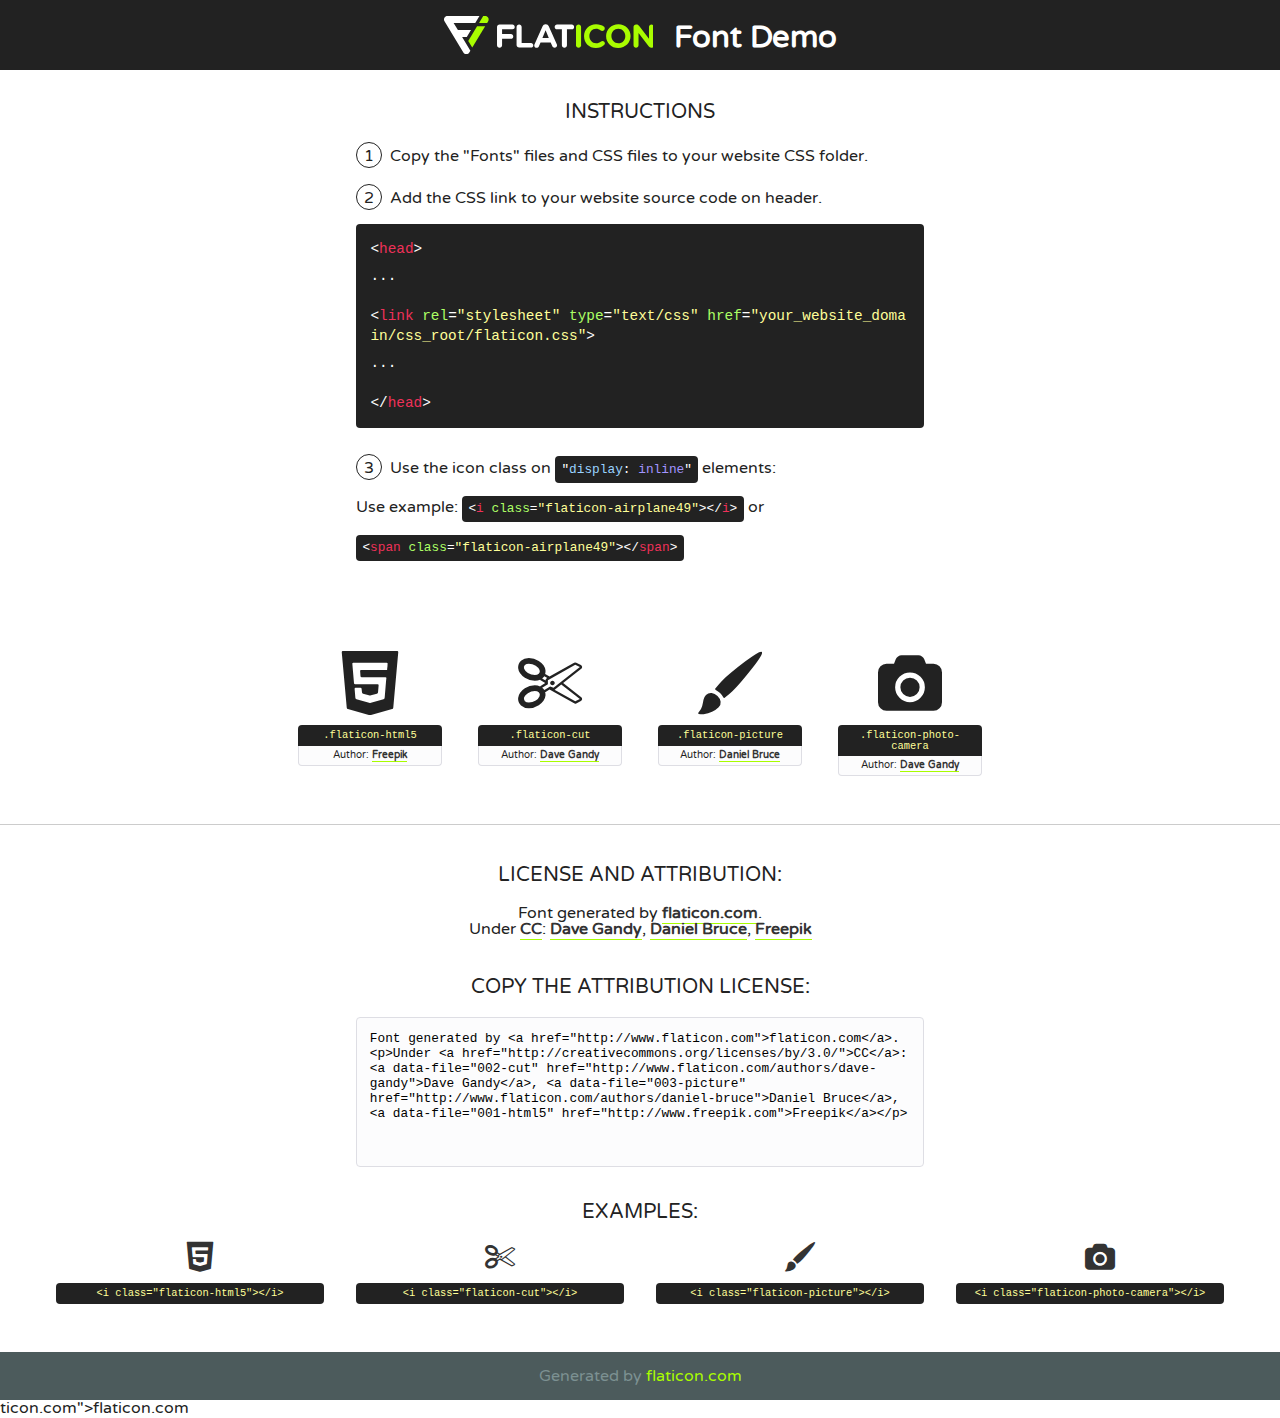
<file: flat-icon/font/flaticon.html>
<!DOCTYPE html>
<!--
  Flaticon icon font: Flaticon
  Creation date: 03/03/2017 09:55
-->
<html>
<!DOCTYPE html>
<html>

<head>
    <title>Flaticon WebFont</title>
    <link href="http://fonts.googleapis.com/css?family=Varela+Round" rel="stylesheet" type="text/css" />
    <link rel="stylesheet" type="text/css" href="flaticon.css">
    <meta charset="UTF-8">
    <style>
    html, body, div, span, applet, object, iframe,
    h1, h2, h3, h4, h5, h6, p, blockquote, pre,
    a, abbr, acronym, address, big, cite, code,
    del, dfn, em, img, ins, kbd, q, s, samp,
    small, strike, strong, sub, sup, tt, var,
    b, u, i, center,
    dl, dt, dd, ol, ul, li,
    fieldset, form, label, legend,
    table, caption, tbody, tfoot, thead, tr, th, td,
    article, aside, canvas, details, embed, 
    figure, figcaption, footer, header, hgroup, 
    menu, nav, output, ruby, section, summary,
    time, mark, audio, video {
        margin: 0;
        padding: 0;
        border: 0;
        font-size: 100%;
        font: inherit;
        vertical-align: baseline;
    }
    /* HTML5 display-role reset for older browsers */
    article, aside, details, figcaption, figure, 
    footer, header, hgroup, menu, nav, section {
        display: block;
    }
    body {
        line-height: 1;
    }
    ol, ul {
        list-style: none;
    }
    blockquote, q {
        quotes: none;
    }
    blockquote:before, blockquote:after,
    q:before, q:after {
        content: '';
        content: none;
    }
    table {
        border-collapse: collapse;
        border-spacing: 0;
    }
    body {
        font-family: 'Varela Round', Helvetica, Arial, sans-serif;
        font-size: 16px;
        color: #222;
    }
    a {
        color: #333;
        border-bottom: 1px solid #a9fd00;
        font-weight: bold;
        text-decoration: none;
    }
    * {
        -moz-box-sizing: border-box;
        -webkit-box-sizing: border-box;
        box-sizing: border-box;
        margin: 0;
        padding: 0;
    }
    [class^="flaticon-"]:before, [class*=" flaticon-"]:before, [class^="flaticon-"]:after, [class*=" flaticon-"]:after {
        font-family: Flaticon;
        font-size: 30px;
        font-style: normal;
        margin-left: 20px;
        color: #333;
    }
    .wrapper {
        max-width: 600px;
        margin: auto;
        padding: 0 1em;
    }
    .title {
        font-size: 1.25em;
        text-align: center;
        margin-bottom: 1em;
        text-transform: uppercase;
    }
    header {
        text-align: center;
        background-color: #222;
        color: #fff;
        padding: 1em;
    }
    header .logo {
        width: 210px;
        height: 38px;
        display: inline-block;
        vertical-align: middle;
        margin-right: 1em;
        border: none;
    }
    header strong {
        font-size: 1.95em;
        font-weight: bold;
        vertical-align: middle;
        margin-top: 5px;
        display: inline-block;
    }
    .demo {
        margin: 2em auto;
        line-height: 1.25em;
    }
    .demo ul li {
        margin-bottom: 1em;
    }
    .demo ul li .num {
        color: #222;
        border-radius: 20px;
        display: inline-block;
        width: 26px;
        padding: 3px;
        height: 26px;
        text-align: center;
        margin-right: 0.5em;
        border: 1px solid #222;
    }
    .demo ul li code {
        background-color: #222;
        border-radius: 4px;
        padding: 0.25em 0.5em;
        display: inline-block;
        color: #fff;
        font-family: Consolas,Monaco,Lucida Console,Liberation Mono,DejaVu Sans Mono,Bitstream Vera Sans Mono,Courier New, monospace;
        font-weight: lighter;
        margin-top: 1em;
        font-size: 0.8em;
        word-break: break-all;
    }
    .demo ul li code.big {
        padding: 1em;
        font-size: 0.9em;
    }
    .demo ul li code .red {
        color: #EF3159;
    }
    .demo ul li code .green {
        color: #ACFF65;
    }
    .demo ul li code .yellow {
        color: #FFFF99;
    }
    .demo ul li code .blue {
        color: #99D3FF;
    }
    .demo ul li code .purple {
        color: #A295FF;
    }
    .demo ul li code .dots {
        margin-top: 0.5em;
        display: block;
    }
    #glyphs {
        border-bottom: 1px solid #ccc;
        padding: 2em 0;
        text-align: center;
    }
    .glyph {
        display: inline-block;
        width: 9em;
        margin: 1em;
        text-align: center;
        vertical-align: top;
        background: #FFF;
    }
    .glyph .glyph-icon {
        padding: 10px;
        display: block;
        font-family:"Flaticon";
        font-size: 64px;
        line-height: 1;
    }
    .glyph .glyph-icon:before {
        font-size: 64px;
        color: #222;
        margin-left: 0;
    }
    .class-name {
        font-size: 0.65em;
        background-color: #222;
        color: #fff;
        border-radius: 4px 4px 0 0;
        padding: 0.5em;
        color: #FFFF99;
        font-family: Consolas,Monaco,Lucida Console,Liberation Mono,DejaVu Sans Mono,Bitstream Vera Sans Mono,Courier New, monospace;
    }
    .author-name {
        font-size: 0.6em;
        background-color: #fcfcfd;
        border: 1px solid #DEDEE4;
        border-top: 0;
        border-radius: 0 0 4px 4px;
        padding: 0.5em;
    }
    .class-name:last-child {
        font-size: 10px;
        color:#888;
    }
    .class-name:last-child a {
        font-size: 10px;
        color:#555;
    }
    .class-name:last-child a:hover {
        color:#a9fd00;
    }
    .glyph > input {
        display: block;
        width: 100px;
        margin: 5px auto;
        text-align: center;
        font-size: 12px;
        cursor: text;
    }
    .glyph > input.icon-input {
        font-family:"Flaticon";
        font-size: 16px;
        margin-bottom: 10px;
    }
    .attribution .title {
        margin-top: 2em;
    }
    .attribution textarea {
        background-color: #fcfcfd;
        padding: 1em;
        border: none;
        box-shadow: none;
        border: 1px solid #DEDEE4;
        border-radius: 4px;
        resize: none;
        width: 100%;
        height: 150px;
        font-size: 0.8em;
        font-family: Consolas,Monaco,Lucida Console,Liberation Mono,DejaVu Sans Mono,Bitstream Vera Sans Mono,Courier New, monospace;
        -webkit-appearance: none;
    }
    .iconsuse {
        margin: 2em auto;
        text-align: center;
        max-width: 1200px;
    }
    .iconsuse:after {
        content: '';
        display: table;
        clear: both;
    }
    .iconsuse .image {
        float: left;
        width: 25%;
        padding: 0 1em;
    }
    .iconsuse .image p {
        margin-bottom: 1em;
    }
    .iconsuse .image span {
        display: block;
        font-size: 0.65em;
        background-color: #222;
        color: #fff;
        border-radius: 4px;
        padding: 0.5em;
        color: #FFFF99;
        margin-top: 1em;
        font-family: Consolas,Monaco,Lucida Console,Liberation Mono,DejaVu Sans Mono,Bitstream Vera Sans Mono,Courier New, monospace;
    }
    #footer {
        text-align: center;
        background-color: #4C5B5C;
        color: #7c9192;
        padding: 1em;
    }
    #footer a {
        border: none;
        color: #a9fd00;
        font-weight: normal;
    }
    @media (max-width: 960px) {
        .iconsuse .image {
            width: 50%;
        }
    }
    @media (max-width: 560px) {
        .iconsuse .image {
            width: 100%;
        }
    }
    </style>
</head>

<body class="characters-off">

    <header>
        <a href="http://www.flaticon.com" target="_blank" class="logo">
            <svg version="1.1" xmlns="http://www.w3.org/2000/svg" xmlns:xlink="http://www.w3.org/1999/xlink" xmlns:a="http://ns.adobe.com/AdobeSVGViewerExtensions/3.0/" viewBox="0 0 560.875 102.036" enable-background="new 0 0 560.875 102.036" xml:space="preserve">
                <defs>
                </defs>
                <g>
                    <g class="letters">
                        <path fill="#ffffff" d="M141.596,29.675c0-3.777,2.985-6.767,6.764-6.767h34.438c3.426,0,6.15,2.728,6.15,6.15
                        c0,3.43-2.724,6.149-6.15,6.149h-27.674v13.091h23.719c3.429,0,6.151,2.724,6.151,6.15c0,3.43-2.723,6.149-6.151,6.149h-23.719
                        v17.574c0,3.773-2.986,6.761-6.764,6.761c-3.779,0-6.764-2.989-6.764-6.761V29.675z"></path>
                        <path fill="#ffffff" d="M193.844,29.149c0-3.781,2.985-6.767,6.764-6.767c3.776,0,6.763,2.985,6.763,6.767v42.957h25.039
                        c3.426,0,6.149,2.726,6.149,6.153c0,3.425-2.723,6.15-6.149,6.15h-31.802c-3.779,0-6.764-2.986-6.764-6.768V29.149z"></path>
                        <path fill="#ffffff" d="M241.891,75.71l21.438-48.407c1.492-3.341,4.215-5.357,7.906-5.357h0.792
                        c3.686,0,6.323,2.017,7.815,5.357l21.439,48.407c0.436,0.967,0.701,1.845,0.701,2.723c0,3.602-2.809,6.501-6.414,6.501
                        c-3.161,0-5.269-1.845-6.499-4.655l-4.132-9.661h-27.059l-4.301,10.102c-1.144,2.631-3.426,4.214-6.237,4.214
                        c-3.517,0-6.24-2.81-6.24-6.325C241.1,77.64,241.451,76.677,241.891,75.71z M279.932,58.666l-8.521-20.297l-8.526,20.297H279.932
                        z"></path>
                        <path fill="#ffffff" d="M314.864,35.387H301.86c-3.429,0-6.239-2.813-6.239-6.238c0-3.429,2.811-6.24,6.239-6.24h39.533
                        c3.426,0,6.237,2.811,6.237,6.24c0,3.425-2.811,6.238-6.237,6.238h-13.001v42.785c0,3.773-2.99,6.761-6.764,6.761
                        c-3.779,0-6.764-2.989-6.764-6.761V35.387z"></path>
                        <path fill="#A9FD00" d="M352.615,29.149c0-3.781,2.985-6.767,6.767-6.767c3.774,0,6.761,2.985,6.761,6.767v49.024
                        c0,3.773-2.987,6.761-6.761,6.761c-3.781,0-6.767-2.989-6.767-6.761V29.149z"></path>
                        <path fill="#A9FD00" d="M374.132,53.836v-0.179c0-17.481,13.178-31.801,32.065-31.801c9.22,0,15.459,2.458,20.557,6.238
                        c1.402,1.054,2.637,2.985,2.637,5.357c0,3.692-2.985,6.59-6.681,6.59c-1.845,0-3.071-0.702-4.044-1.319
                        c-3.776-2.813-7.729-4.393-12.562-4.393c-10.364,0-17.831,8.611-17.831,19.154v0.173c0,10.542,7.291,19.329,17.831,19.329
                        c5.715,0,9.492-1.756,13.359-4.834c1.049-0.874,2.458-1.491,4.039-1.491c3.429,0,6.325,2.813,6.325,6.236
                        c0,2.106-1.056,3.78-2.282,4.834c-5.539,4.834-12.036,7.733-21.878,7.733C387.572,85.464,374.132,71.493,374.132,53.836z"></path>
                        <path fill="#A9FD00" d="M433.009,53.836v-0.179c0-17.481,13.79-31.801,32.766-31.801c18.981,0,32.592,14.143,32.592,31.628v0.173
                        c0,17.483-13.785,31.807-32.769,31.807C446.625,85.464,433.009,71.32,433.009,53.836z M484.224,53.836v-0.179
                        c0-10.539-7.725-19.326-18.626-19.326c-10.893,0-18.449,8.611-18.449,19.154v0.173c0,10.542,7.73,19.329,18.626,19.329
                        C476.676,72.986,484.224,64.378,484.224,53.836z"></path>
                        <path fill="#A9FD00" d="M506.233,29.321c0-3.774,2.99-6.763,6.767-6.763h1.401c3.252,0,5.183,1.583,7.029,3.953l26.093,34.265
                        V29.059c0-3.692,2.99-6.677,6.681-6.677c3.683,0,6.671,2.985,6.671,6.677v48.934c0,3.78-2.987,6.765-6.764,6.765h-0.436
                        c-3.257,0-5.188-1.581-7.034-3.953l-27.056-35.492v32.944c0,3.687-2.985,6.676-6.678,6.676c-3.683,0-6.673-2.989-6.673-6.676
                        V29.321z"></path>
                    </g>
                    <g class="insignia">
                        <path fill="#ffffff" d="M48.372,56.137h12.517l11.156-18.537H37.186L25.688,18.539h57.825L94.668,0H9.271
                        C5.925,0,2.842,1.801,1.198,4.716c-1.644,2.907-1.593,6.482,0.134,9.343l50.38,83.501c1.678,2.781,4.689,4.476,7.938,4.476
                        c3.246,0,6.257-1.695,7.935-4.476l2.898-4.804L48.372,56.137z"></path>
                        <g class="i">
                            <path fill="#A9FD00" d="M93.575,18.539h0.031v0.004l21.652,0.004l2.705-4.488c1.727-2.861,1.778-6.436,0.133-9.343
                            C116.454,1.801,113.371,0,110.026,0h-5.294L93.575,18.539z"></path>
                            <polygon fill="#A9FD00" points="88.291,27.356 64.725,66.486 75.519,84.404 109.942,27.356"></polygon>
                        </g>
                    </g>
                </g>
            </svg>
        </a>
        <strong>Font Demo</strong>
    </header>


    <section class="demo wrapper">

        <p class="title">Instructions</p>

        <ul>
            <li>
                <span class="num">1</span>Copy the "Fonts" files and CSS files to your website CSS folder.
            </li>
            <li>
                <span class="num">2</span>Add the CSS link to your website source code on header.
                <code class="big">
                    &lt;<span class="red">head</span>&gt;
                    <br/><span class="dots">...</span>
                    <br/>&lt;<span class="red">link</span> <span class="green">rel</span>=<span class="yellow">"stylesheet"</span> <span class="green">type</span>=<span class="yellow">"text/css"</span> <span class="green">href</span>=<span class="yellow">"your_website_domain/css_root/flaticon.css"</span>&gt;
                    <br/><span class="dots">...</span>
                    <br/>&lt;/<span class="red">head</span>&gt;
                </code>
            </li>

            <li>
                <p>
                    <span class="num">3</span>Use the icon class on <code>"<span class="blue">display</span>:<span class="purple"> inline</span>"</code> elements:
                    <br />
                    Use example: <code>&lt;<span class="red">i</span> <span class="green">class</span>=<span class="yellow">&quot;flaticon-airplane49&quot;</span>&gt;&lt;/<span class="red">i</span>&gt;</code> or <code>&lt;<span class="red">span</span> <span class="green">class</span>=<span class="yellow">&quot;flaticon-airplane49&quot;</span>&gt;&lt;/<span class="red">span</span>&gt;</code>
            </li>
        </ul>

    </section>




   <section id="glyphs">          
    
      
        <div class="glyph"><div class="glyph-icon flaticon-html5"></div>
            <div class="class-name">.flaticon-html5</div>
            <div class="author-name">Author: <a data-file="001-html5" href="http://www.freepik.com">Freepik</a> </div> 
        </div>        
        
        <div class="glyph"><div class="glyph-icon flaticon-cut"></div>
            <div class="class-name">.flaticon-cut</div>
            <div class="author-name">Author: <a data-file="002-cut" href="http://www.flaticon.com/authors/dave-gandy">Dave Gandy</a> </div> 
        </div>        
        
        <div class="glyph"><div class="glyph-icon flaticon-picture"></div>
            <div class="class-name">.flaticon-picture</div>
            <div class="author-name">Author: <a data-file="003-picture" href="http://www.flaticon.com/authors/daniel-bruce">Daniel Bruce</a> </div> 
        </div>        
        
        <div class="glyph"><div class="glyph-icon flaticon-photo-camera"></div>
            <div class="class-name">.flaticon-photo-camera</div>
            <div class="author-name">Author: <a data-file="004-photo-camera" href="http://www.flaticon.com/authors/dave-gandy">Dave Gandy</a> </div> 
        </div>        
        

    </section>



    <section class="attribution wrapper"   style="text-align:center;">

      <div class="title">License and attribution:</div><div class="attrDiv">Font generated by <a href="http://www.flaticon.com">flaticon.com</a>. <div><p>Under <a href="http://creativecommons.org/licenses/by/3.0/">CC</a>: <a data-file="002-cut" href="http://www.flaticon.com/authors/dave-gandy">Dave Gandy</a>, <a data-file="003-picture" href="http://www.flaticon.com/authors/daniel-bruce">Daniel Bruce</a>, <a data-file="001-html5" href="http://www.freepik.com">Freepik</a></p>  </div>
      </div>
      <div class="title">Copy the Attribution License:</div>

    <textarea onclick="this.focus();this.select();">Font generated by &lt;a href=&quot;http://www.flaticon.com&quot;&gt;flaticon.com&lt;/a&gt;. <p>Under <a href="http://creativecommons.org/licenses/by/3.0/">CC</a>: <a data-file="002-cut" href="http://www.flaticon.com/authors/dave-gandy">Dave Gandy</a>, <a data-file="003-picture" href="http://www.flaticon.com/authors/daniel-bruce">Daniel Bruce</a>, <a data-file="001-html5" href="http://www.freepik.com">Freepik</a></p>  
     </textarea>

    </section>

    <section class="iconsuse">

          <div class="title">Examples:</div>            
             
            <div class="image">
                <p>
                    <i class="glyph-icon flaticon-html5"></i> 
                    <span>&lt;i class=&quot;flaticon-html5&quot;&gt;&lt;/i&gt;</span>
                </p>
            </div>
            
            <div class="image">
                <p>
                    <i class="glyph-icon flaticon-cut"></i> 
                    <span>&lt;i class=&quot;flaticon-cut&quot;&gt;&lt;/i&gt;</span>
                </p>
            </div>
            
            <div class="image">
                <p>
                    <i class="glyph-icon flaticon-picture"></i> 
                    <span>&lt;i class=&quot;flaticon-picture&quot;&gt;&lt;/i&gt;</span>
                </p>
            </div>
            
            <div class="image">
                <p>
                    <i class="glyph-icon flaticon-photo-camera"></i> 
                    <span>&lt;i class=&quot;flaticon-photo-camera&quot;&gt;&lt;/i&gt;</span>
                </p>
            </div>
                       
        </div>
                            
    </section>

<div id="footer">
    <div>Generated by <a href="http://www.flaticon.com">flaticon.com</a>
    </div>
</div>



</body>
</html>ticon.com">flaticon.com</a>
    </div>
</div>



</body>
</html>
</file>
<file: css/style.css>
@import url('https://fonts.googleapis.com/css?family=Open+Sans');
.body{
    font-family: 'Open Sans', sans-serif !important;
}
.bg-img{
    background: url(../images/top_bg.jpg);
    height: 100vh;
    background-repeat: no-repeat;
    background-size: cover;
    background-position: center center;
    position: relative;
}

.navbar-default {
    background-color: transparent;
    border-color: transparent;
}
.navbar-default .navbar-nav > li > a {
    color: #fff;
    font-size: 15px;
    text-transform: uppercase;
    font-weight: bold;
    transition: all 0.4s ease;
    -webkit-transition: all 0.4s ease;
    -moz-transition: all 0.4s ease;
}
.navbar-default .navbar-nav > li > a:hover, .navbar-default .navbar-nav > li > a:focus {
    color: #39c9da;
    background-color: transparent;
}


.header-content{
    width: 100%;
position: absolute;
    text-align: center;
    top: 63%;
    left: 50%;
    transform: translate(-50%,-50%);
    transform: translate(-50%,-50%);
    transform: translate(-50%,-50%);
}
.header-content h2{
    color: #fff;
    font-size: 33px;
    font-weight: 600;
    max-width: 550px;
    margin: 0 auto;
    padding-bottom: 50px;
}
.btn-custom{
color: #fff;
    background: #39c9da;
    text-transform: uppercase;
   padding: 17px 55px;
   transition: all 0.2s ease;
   -webkit-transition: all 0.2s ease;
   -moz-transition: all 0.2s ease;
}
.btn-custom:hover{
    background-color: #fff;
    color: #39c9da;
    box-shadow: 1px 1px 2px #888;
}

/*about-section*/
#about{
    padding: 50px 0 60px 0;
    background: #FAFAFA;
}

.about-content{}
.about-content .content{
        padding-left: 30px;
}

.about-content img{}
.about-content h4{
    font-weight: 600;
    text-transform: uppercase;
    font-size: 15px;
    padding-bottom: 16px;
    transition: all 0.5s ease;
    -webkit-transition: all 0.5s ease;
    -moz-transition: all 0.5s ease;
    position: relative;
}
.about-content h4:after{
    content: "";
    position: absolute;
    bottom: 0;
    left: 14%;
    border-bottom: 2px solid #39c9da;
    width: 150px;
    transform: translate(-50%) scale(0);
    transition: all 0.5s ease;
    -webkit-transition: all 0.5s ease;
    -moz-transition: all 0.5s ease;
}
section:hover .about-content h4:after{
    transform: translateX(-50%) scale(1);
}
.about-content p{
    color: #999;
    padding: 7px 0;
        margin: 9px 0;
}

/*about-section*/

/*portfolio-section*/

#portfolio-section{
    background-color: #f4f4f4;
    padding: 60px 0;
    border-top: 1px solid rgba(226, 224, 224, 0.69);
}

.header{
    margin-bottom: 4em;
    text-align: center;
}
.header h1{
    color: #504f50;
    font-size: 20px;
    font-weight: 600;
    text-transform: uppercase;
}
.header p{

color: #a8a8a8;
    font-size: 14px;
    max-width: 520px;
    margin: 0 auto;
}

.thumbnail{

}
.thumbnail .caption{
    
}
.thumbnail .caption p{
        margin-bottom: 0;
}
.thumbnail .caption p b{
    color: #504f50;
    font-size: 14px;
}
.thumbnail .caption p span{
        float: right;
    color: #aba7ab;
    font-size: 12px;
    font-style: italic;
}
.thumbnail {
    display: block;
    padding: 0;
    margin-bottom: 20px;
    line-height: 1.42857143;
    background-color: #fff;
    border: 0px solid #ddd;
    border-radius: 0;
    -webkit-transition: border .2s ease-in-out;
    -o-transition: border .2s ease-in-out;
    transition: border .2s ease-in-out;
}

.portfolio{
    position: relative;
}

.portfolio a{
    opacity: 0;
    position: absolute;
    text-align: center;
    display: block;
    border: 1px solid;
    color: #fff;
    padding: 10px 20px;
    text-transform: uppercase;
    top: 50%;
    left: 50%;
    transform: translate(-50%,-50%);
    text-decoration: none;
    
    transition: all 0.2s ease;
    -webkit-transition: all 0.2s ease;
    -moz-transition: all 0.2s ease;

}
.portfolio-overlay{
    position: absolute;
    top: 0;
    left: 0;
    height: 100%;
    width: 100%;
        background-color: rgba(0,0, 0, 0.5);
    opacity: 0;
    transition-duration: 0.6s;
    transform: scale(.6); 
}
.portfolio:hover .portfolio-overlay{
    opacity: 1;
    width: 100%;
    transform: scale(1);
}
.portfolio:hover a{
    opacity: 1;
}
/*portfolio-section*/

/*service-section*/
#service{
    padding: 50px 0;
    background-color: #FAFAFA;
    border-top: 1px solid rgba(226, 224, 224, 0.69);
}

.service-content .thumbnail{
    text-align: center;
    border: 1px solid #E2E2E2;
    background: #fff;
    padding-top: 10px;
    padding-bottom: 30px;
    transition: all 0.2s ease;
    -webkit-transition: all 0.2s ease;
    -moz-transition: all 0.2s ease;
}
.service-content .thumbnail:hover{
    color: #fff;
    background-color: #47ABE9;
}
.service-content .thumbnail:hover a{
    color: #333;
    border-color: #fff;
    background-color: #fff;
}
.service-content .thumbnail:hover [class^="flaticon-"]:before, [class*=" flaticon-"]:before, [class^="flaticon-"]:after, [class*=" flaticon-"]:after{
    color: #fff !important;
}
.service-content h3{
     text-transform: uppercase;
    font-weight: 600;
    margin: 0;
    padding-bottom: 10px;
    padding-top: 10px;
    position: relative;
}
.service-content h3:after{
    content: "";
    position: absolute;
    bottom: 0;
    left: 33%;
    border-bottom: 1px solid #C2C2C2;
    width: 91px;
}
.service-content p{
    width: 83%;
    margin: 0 auto;
    padding-top: 24px;
    font-size: 15px;
    padding-bottom: 28px;
}
.service-content a{
    text-transform: capitalize;
    text-decoration: none;
    background: #4B4A4B;
    color: #fff;
    padding: 10px 25px;
    border-radius: 2px;
    transition: all 0.2s ease;
    -webkit-transition: all 0.2s ease;
    -moz-transition: all 0.2s ease;
}
.service-content a:hover{
    background: #fff;
    color: #4B4A4B;
}
[class^="flaticon-"]:before, [class*=" flaticon-"]:before, [class^="flaticon-"]:after, [class*=" flaticon-"]:after {
    font-family: Flaticon;
    font-size: 40px !important;
    font-style: normal;
    margin: 0 !important;
    color: #39C9DA;
    transition: all 0.2s ease;
    -webkit-transition: all 0.2s ease;
    -moz-transition: all 0.2s ease;
}
/*about-setion*/

/*contact-section*/
#contact{
    background-color: #F4F4F4;
    border-top: 1px solid rgba(226, 224, 224, 0.69);
    padding: 50px 0;
}
#contact .content{

}
#contact .content h4{
    text-transform: uppercase;
    font-weight: 600;
}
#contact .content p{
    color: #999;
}
#contact .content h5{
    text-transform: capitalize;
    font-weight: 600;
}
.form-group{}
.form-group .one{} 
.form-group .two{} 
/*contact-section*/

/*footer-section*/
#footer{
    text-align: center;
    background: #39C9DA;
}
#footer p{
    color: #fff;
    padding: 16px 0 5px 0;
    font-size: 16px;
}
/*footer-section*/
</file>
<file: flat-icon/font/flaticon.css>
/*
  	Flaticon icon font: Flaticon
  	Creation date: 03/03/2017 09:55
  	*/

@font-face {
  font-family: "Flaticon";
  src: url("./Flaticon.eot");
  src: url("./Flaticon.eot?#iefix") format("embedded-opentype"),
       url("./Flaticon.woff") format("woff"),
       url("./Flaticon.ttf") format("truetype"),
       url("./Flaticon.svg#Flaticon") format("svg");
  font-weight: normal;
  font-style: normal;
}

@media screen and (-webkit-min-device-pixel-ratio:0) {
  @font-face {
    font-family: "Flaticon";
    src: url("./Flaticon.svg#Flaticon") format("svg");
  }
}

[class^="flaticon-"]:before, [class*=" flaticon-"]:before,
[class^="flaticon-"]:after, [class*=" flaticon-"]:after {   
  font-family: Flaticon;
        font-size: 20px;
font-style: normal;
margin-left: 20px;
}

.flaticon-html5:before { content: "\f100"; }
.flaticon-cut:before { content: "\f101"; }
.flaticon-picture:before { content: "\f102"; }
.flaticon-photo-camera:before { content: "\f103"; }tent: "\f103"; }
</file>
<file: uibrush-master/css/style.css>
.bg-img{
    background: url(../images/top_bg.jpg);
    height: 100vh;
    background-repeat: no-repeat;
    background-size: cover;
    position: relative;
}

.navbar-default {
    background-color: transparent;
    border-color: transparent;
}
.navbar-default .navbar-nav > li > a {
    color: #fff;
    font-size: 15px;
    text-transform: uppercase;
    font-weight: bold;
    transition: all 0.4s ease;
    -webkit-transition: all 0.4s ease;
    -moz-transition: all 0.4s ease;
}
.navbar-default .navbar-nav > li > a:hover, .navbar-default .navbar-nav > li > a:focus {
    color: #39c9da;
    background-color: transparent;
}


.header-content{
    width: 100%;
position: absolute;
    text-align: center;
    top: 50%;
    left: 50%;
    transform: translate(-50%,-50%);
    transform: translate(-50%,-50%);
    transform: translate(-50%,-50%);
}
.header-content h2{
    color: #fff;
    font-size: 33px;
    font-weight: 600;
    max-width: 550px;
    margin: 0 auto;
}
.btn-custom{
color: #fff;
    background: #39c9da;
    text-transform: uppercase;
   padding: 17px 55px;
}

#portfolio-section{
    background-color: #f4f4f4;
    padding: 60px 0;
}

.header{
    margin-bottom: 4em
}
.header h1{
    color: #504f50;
    font-size: 20px;
    font-weight: 600;

}
.header p{

color: #a8a8a8;
    font-size: 14px;
    max-width: 520px;
    margin: 0 auto;
}

.thumbnail{

}
.thumbnail .caption{
    
}
.thumbnail .caption p{
        margin-bottom: 0;
}
.thumbnail .caption p b{
    color: #504f50;
    font-size: 14px;
}
.thumbnail .caption p span{
        float: right;
    color: #aba7ab;
    font-size: 12px;
}
.thumbnail {
    display: block;
    padding: 0;
    margin-bottom: 20px;
    line-height: 1.42857143;
    background-color: #fff;
    border: 0px solid #ddd;
    border-radius: 0;
    -webkit-transition: border .2s ease-in-out;
    -o-transition: border .2s ease-in-out;
    transition: border .2s ease-in-out;
}

.portfolio{
    position: relative;
}

.portfolio a{
    opacity: 0;
    position: absolute;
    text-align: center;
    display: block;
    border: 1px solid;
    color: #fff;
    /* top: 0; */
    padding: 10px 20px;
    text-transform: uppercase;
    top: 50%;
    left: 50%;
    transform: translate(-50%,-50%);
    text-decoration: none;
    
    transition: all 0.4s ease;
    -webkit-transition: all 0.4s ease;
    -moz-transition: all 0.4s ease;

}

.portfolio:hover a{
    opacity: 1;
}

@media (max-width: 767px){
    .portfolio img{
        width: 100%;
    }
}

footer{
    padding: 10px 0;
        background: #39c9da;
        color: #fff;
}

footer p{
    margin: 0;
}

@media (max-width: 499px){
    footer p{
        text-align: center
    }
}
</file>
